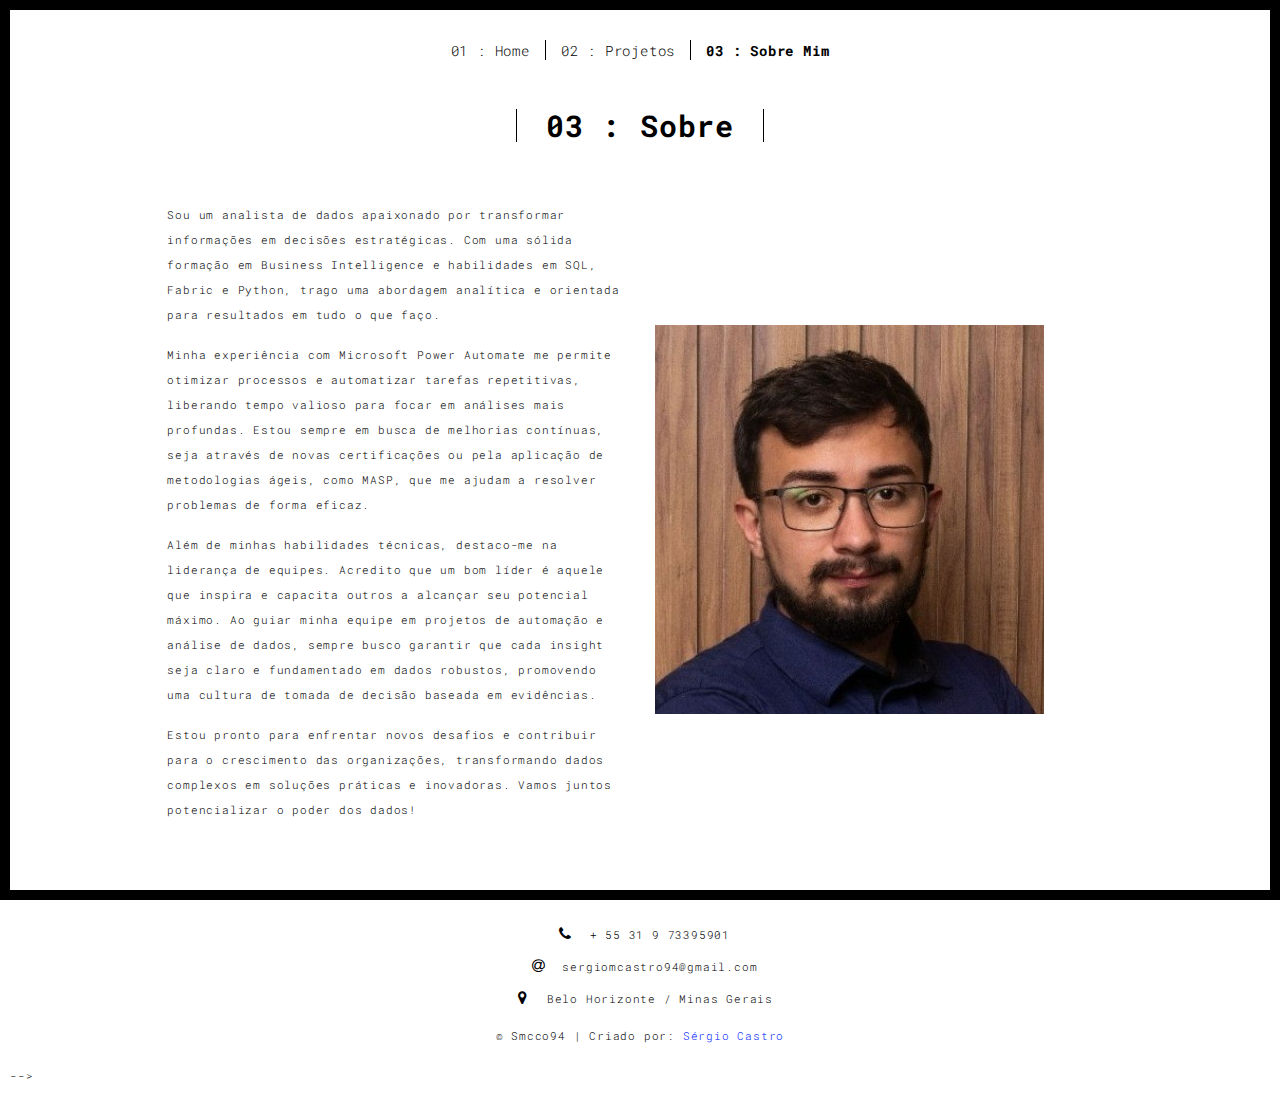
<file: about.html>
<!DOCTYPE html>
<html lang="en">

<head>
  <meta charset="UTF-8">
  <meta content="IE=edge" http-equiv="X-UA-Compatible">
  <meta content="width=device-width,initial-scale=1" name="viewport">
  <meta content="description" name="description">
  <meta name="google" content="notranslate" />
  <meta content="Mashup templates have been developped by Orson.io team" name="author">

  <!-- Disable tap highlight on IE -->
  <meta name="msapplication-tap-highlight" content="no">
  
  <link rel="apple-touch-icon" sizes="180x180" href="./assets/apple-icon-180x180.png">
  <link href="./assets/favicon.ico" rel="icon">

  <title>Smcco94 - Sobre Mim</title>  

<link href="./main.3f6952e4.css" rel="stylesheet"></head>

<body class="">
<div id="site-border-left"></div>
<div id="site-border-right"></div>
<div id="site-border-top"></div>
<div id="site-border-bottom"></div>
 <!-- Add your content of header -->
<header>
  <nav class="navbar  navbar-fixed-top navbar-default">
    <div class="container">
        <button type="button" class="navbar-toggle collapsed" data-toggle="collapse" data-target="#navbar-collapse" aria-expanded="false">
          <span class="sr-only">Toggle navigation</span>
          <span class="icon-bar"></span>
          <span class="icon-bar"></span>
          <span class="icon-bar"></span>
        </button>

      <div class="collapse navbar-collapse" id="navbar-collapse">
        <ul class="nav navbar-nav ">
          <li><a href="./index.html" title="">01 : Home</a></li>
          <li><a href="./works.html" title="">02 : Projetos</a></li>
          <li><a href="./about.html" title="">03 : Sobre Mim</a></li>
        </ul>


      </div> 
    </div>
  </nav>
</header>

<div class="section-container">
    <div class="container">
      <div class="row">
        <div class="col-xs-12">
          <div class="section-container-spacer text-center">
            <h1 class="h2">03 : Sobre</h1>
          </div>
          
          <div class="row">
            <div class="col-md-10 col-md-offset-1">
              <div class="row align-items-center">
                <div class="col-xs-12 col-md-6">
                  <p>Sou um analista de dados apaixonado por transformar informações em decisões estratégicas. Com uma sólida formação em Business Intelligence e habilidades em SQL, Fabric e Python, trago uma abordagem analítica e orientada para resultados em tudo o que faço.

                  <p>Minha experiência com Microsoft Power Automate me permite otimizar processos e automatizar tarefas repetitivas, liberando tempo valioso para focar em análises mais profundas. Estou sempre em busca de melhorias contínuas, seja através de novas certificações ou pela aplicação de metodologias ágeis, como MASP, que me ajudam a resolver problemas de forma eficaz.</p>
                    
                  <p>Além de minhas habilidades técnicas, destaco-me na liderança de equipes. Acredito que um bom líder é aquele que inspira e capacita outros a alcançar seu potencial máximo. Ao guiar minha equipe em projetos de automação e análise de dados, sempre busco garantir que cada insight seja claro e fundamentado em dados robustos, promovendo uma cultura de tomada de decisão baseada em evidências.</p>
                    
                  <p>Estou pronto para enfrentar novos desafios e contribuir para o crescimento das organizações, transformando dados complexos em soluções práticas e inovadoras. Vamos juntos potencializar o poder dos dados!</p>
                </div>
                <div class="col-xs-12 col-md-6">
                  <img src="./assets/images/profil.jpeg" class="img-responsive" alt="">
                </div>
              </div>
            </div>
          </div>
          
          
       </div>
      </div>
    </div>
  </div>


<footer class="footer-container text-center">
  <div class="container">
    <div class="row">
      <div class="row">
        <div class="col-md-10 col-md-offset-1">
          <div class="col-md-5 address-container">
            <ul class="list-unstyled">
              <li>
                <span class="fa-icon">
                  <i class="fa fa-phone" aria-hidden="true"></i>
                </span>
                + 55 31 9 73395901
              </li>
              <li>
                <span class="fa-icon">
                  <i class="fa fa-at" aria-hidden="true"></i>
                </span>
                sergiomcastro94@gmail.com
              </li>
              <li>
                <span class="fa-icon">
                  <i class="fa fa fa-map-marker" aria-hidden="true"></i>
                </span>
                Belo Horizonte / Minas Gerais
              </li>
            </ul>
          </div>
        </div>
      </div>
      <div class="col-xs-12">
        <p>© Smcco94 | Criado por: <a href="https://www.linkedin.com/in/sergiomcastro/" target="_blank">Sérgio Castro</a>
      </div>
    </div>
  </div>
</footer>

<script>
  document.addEventListener("DOMContentLoaded", function (event) {
     navActivePage();
  });
</script>

--> <script type="text/javascript" src="./main.70a66962.js"></script></body>

</html>
</file>
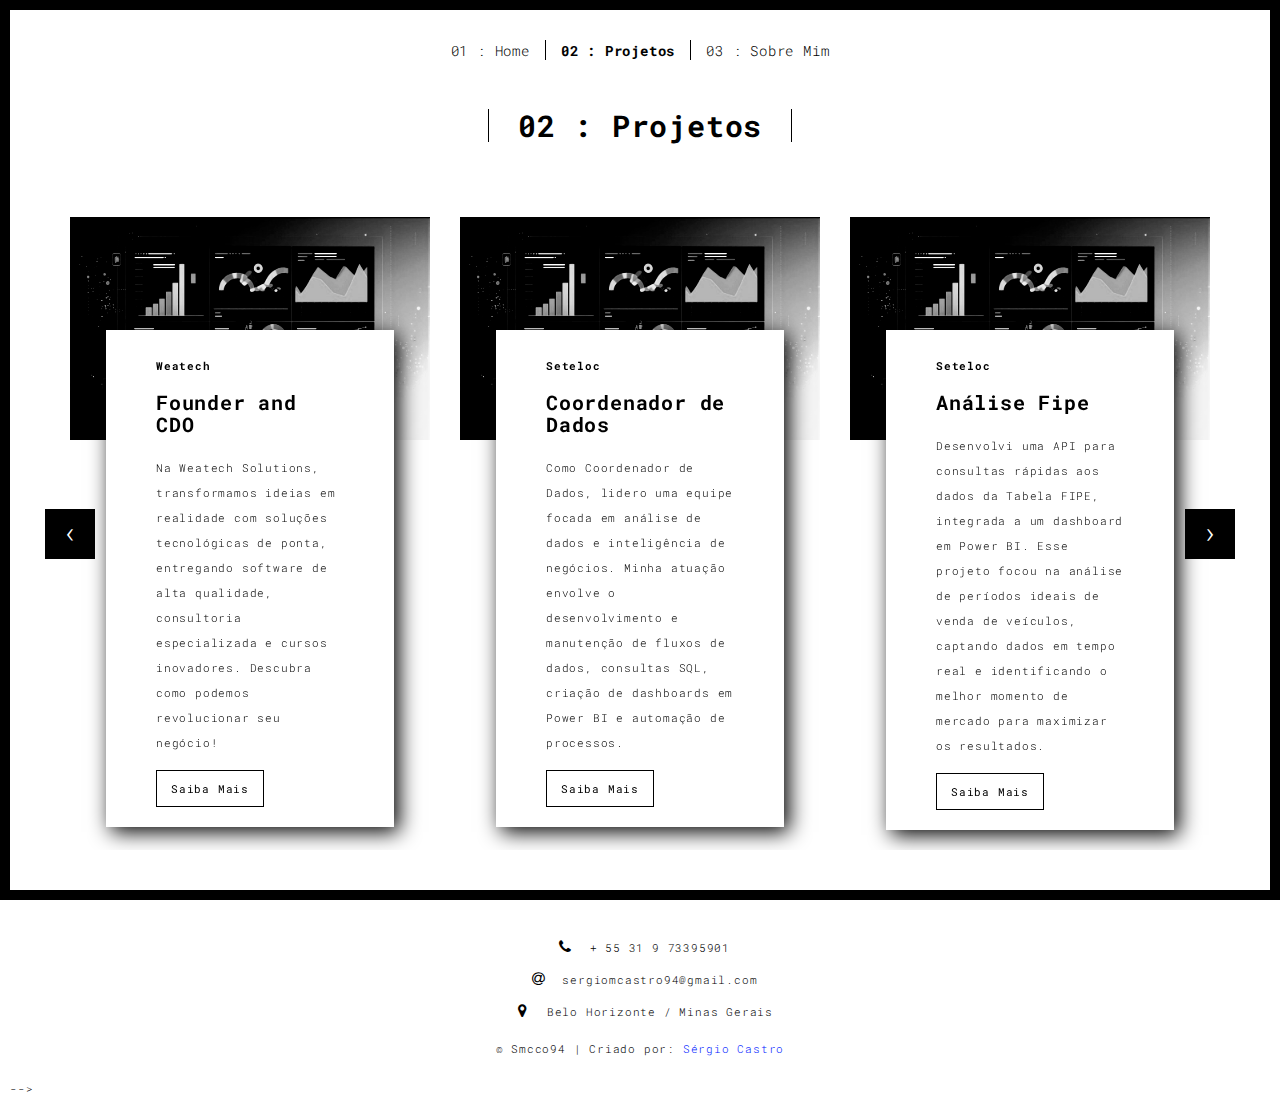
<file: works.html>
<!DOCTYPE html>
<html lang="en">

<head>
  <meta charset="UTF-8">
  <meta content="IE=edge" http-equiv="X-UA-Compatible">
  <meta content="width=device-width,initial-scale=1" name="viewport">
  <meta content="description" name="description">
  <meta name="google" content="notranslate" />
  <meta content="Mashup templates have been developped by Orson.io team" name="author">

  <!-- Disable tap highlight on IE -->
  <meta name="msapplication-tap-highlight" content="no">
  
  <link rel="apple-touch-icon" sizes="180x180" href="./assets/apple-icon-180x180.png">
  <link href="./assets/favicon.ico" rel="icon">

  <title>Smcco94 - Projetos</title>  

<link href="./main.3f6952e4.css" rel="stylesheet"></head>

<body class="">
<div id="site-border-left"></div>
<div id="site-border-right"></div>
<div id="site-border-top"></div>
<div id="site-border-bottom"></div>
 <!-- Add your content of header -->
<header>
  <nav class="navbar  navbar-fixed-top navbar-default">
    <div class="container">
        <button type="button" class="navbar-toggle collapsed" data-toggle="collapse" data-target="#navbar-collapse" aria-expanded="false">
          <span class="sr-only">Toggle navigation</span>
          <span class="icon-bar"></span>
          <span class="icon-bar"></span>
          <span class="icon-bar"></span>
        </button>

      <div class="collapse navbar-collapse" id="navbar-collapse">
        <ul class="nav navbar-nav ">
          <li><a href="./index.html" title="">01 : Home</a></li>
          <li><a href="./works.html" title="">02 : Projetos</a></li>
          <li><a href="./about.html" title="">03 : Sobre Mim</a></li>
        </ul>


      </div> 
    </div>
  </nav>
</header>

<div class="section-container">
  <div class="container">
    <div class="row">
      
      <div class="col-sm-8 col-sm-offset-2 section-container-spacer">
        <div class="text-center">
          <h1 class="h2">02 : Projetos</h1>
          <p></p>
        </div>
      </div>

      <div class="col-md-12">
     
      <div id="myCarousel" class="carousel slide projects-carousel">
        <!-- Carousel items -->
        <div class="carousel-inner">
            <div class="item active">
                <div class="row">
                    <div class="col-sm-4">

                      <a href="#" title="" class="black-image-project-hover">
                        <img src="./assets/images/work01-hover.jpg" alt="" class="img-responsive">
                      </a>
                      <div class="card-container card-container-lg">
                        <h4>Weatech</h4>
                        <h3>Founder and CDO</h3>
                        <p>Na Weatech Solutions, transformamos ideias em realidade com soluções tecnológicas de ponta, entregando software de alta qualidade, consultoria especializada e cursos inovadores. Descubra como podemos revolucionar seu negócio!</p>
                        <a href="https://weatech.com.br/" target="_blank" class="btn btn-default">Saiba Mais</a>
                      </div>
                    </div>
                    <div class="col-sm-4">
                      <a href="#" title="" class="black-image-project-hover">
                        <img src="./assets/images/work02-hover.jpg" alt="" class="img-responsive">
                      </a>
                      <div class="card-container card-container-lg">
                        <h4>Seteloc</h4>
                        <h3>Coordenador de Dados</h3>
                        <p>Como Coordenador de Dados, lidero uma equipe focada em análise de dados e inteligência de negócios. Minha atuação envolve o desenvolvimento e manutenção de fluxos de dados, consultas SQL, criação de dashboards em Power BI e automação de processos.</p>
                        <a href="#" title="" class="btn btn-default">Saiba Mais</a>
                      </div>
                    </div>
                    <div class="col-sm-4">
                      <a href="#" title="" class="black-image-project-hover">
                        <img src="./assets/images/work03-hover.jpg" alt="" class="img-responsive">
                      </a>
                      <div class="card-container card-container-lg">
                        <h4>Seteloc</h4>
                        <h3>Análise Fipe</h3>
                        <p>Desenvolvi uma API para consultas rápidas aos dados da Tabela FIPE, integrada a um dashboard em Power BI. Esse projeto focou na análise de períodos ideais de venda de veículos, captando dados em tempo real e identificando o melhor momento de mercado para maximizar os resultados.</p>
                        <a href="#" title="" class="btn btn-default">Saiba Mais</a>
                      </div>
                    </div>
                    
                </div>
                <!--/row-->
            </div>
            <!--/item-->
            <div class="item">
                <div class="row">
                  <div class="col-sm-4">
                    <a href="#" class="black-image-project-hover">
                      <img src="./assets/images/work02-hover.jpg" alt="Image" class="img-responsive">
                    </a>
                    <div class="card-container">
                      <h4>004/006</h4>
                      <h3>Em Breve</h3>
                      <p>...</p>
                      <a href="#" class="btn btn-default">Saiba Mais</a>
                    </div>
                  </div>
                   <div class="col-sm-4">
                      <a href="#" class="black-image-project-hover">
                        <img src="./assets/images/work01-hover.jpg" alt="Image" class="img-responsive">
                      </a>
                      <div class="card-container">
                        <h4>005/006</h4>
                        <h3>Em Breve</h3>
                        <p>...</p>
                        <a href="#" class="btn btn-default">Saiba Mais</a>
                      </div>
                    </div>
                    
                    <div class="col-sm-4">
                      <a href="#" class="black-image-project-hover">
                        <img src="./assets/images/work03-hover.jpg" alt="Image" class="img-responsive">
                      </a>
                      <div class="card-container">
                        <h4>006/006</h4>
                        <h3>Em Breve</h3>
                        <p>...</p>
                        <a href="#" class="btn btn-default">Saiba Mais</a>
                      </div>
                    </div>
                    
                </div>
                <!--/row-->
            </div>
            
            <!--/item-->
        </div>
        <!--/carousel-inner--> 
        <a class="left carousel-control" href="#myCarousel" data-slide="prev">‹</a>

        <a class="right carousel-control" href="#myCarousel" data-slide="next">›</a>
     </div>



    <!--/myCarousel-->
    </div>



    </div>
  </div>
</div>


<footer class="footer-container text-center">
  <div class="container">
    <div class="row">
      <div class="row">
        <div class="col-md-10 col-md-offset-1">
          <div class="col-md-5 address-container">
            <ul class="list-unstyled">
              <li>
                <span class="fa-icon">
                  <i class="fa fa-phone" aria-hidden="true"></i>
                </span>
                + 55 31 9 73395901
              </li>
              <li>
                <span class="fa-icon">
                  <i class="fa fa-at" aria-hidden="true"></i>
                </span>
                sergiomcastro94@gmail.com
              </li>
              <li>
                <span class="fa-icon">
                  <i class="fa fa fa-map-marker" aria-hidden="true"></i>
                </span>
                Belo Horizonte / Minas Gerais
              </li>
            </ul>
          </div>
        </div>
      </div>
      <div class="col-xs-12">
        <p>© Smcco94 | Criado por: <a href="https://www.linkedin.com/in/sergiomcastro/" target="_blank">Sérgio Castro</a>
      </div>
    </div>
  </div>
</footer>

<script>
  document.addEventListener("DOMContentLoaded", function (event) {
     navActivePage();
  });
</script>

--> <script type="text/javascript" src="./main.70a66962.js"></script></body>

</html>
</file>
<file: main.3f6952e4.css>
@import url(https://fonts.googleapis.com/css?family=Roboto:900|Roboto+Mono:300,400,700);@import url(https://maxcdn.bootstrapcdn.com/font-awesome/4.7.0/css/font-awesome.min.css);/*!
 * Bootstrap v3.3.7 (http://getbootstrap.com)
 * Copyright 2011-2016 Twitter, Inc.
 * Licensed under MIT (https://github.com/twbs/bootstrap/blob/master/LICENSE)
 */
/*! normalize.css v3.0.3 | MIT License | github.com/necolas/normalize.css */html{font-family:sans-serif;-ms-text-size-adjust:100%;-webkit-text-size-adjust:100%}body{margin:0}article,aside,details,figcaption,figure,footer,header,hgroup,main,menu,nav,section,summary{display:block}audio,canvas,progress,video{display:inline-block;vertical-align:baseline}audio:not([controls]){display:none;height:0}[hidden],template{display:none}a{background-color:transparent}a:active,a:hover{outline:0}abbr[title]{border-bottom:1px dotted}b,strong{font-weight:700}dfn{font-style:italic}h1{font-size:2em;margin:.67em 0}mark{background:#ff0;color:#000}small{font-size:80%}sub,sup{font-size:75%;line-height:0;position:relative;vertical-align:baseline}sup{top:-.5em}sub{bottom:-.25em}img{border:0}svg:not(:root){overflow:hidden}figure{margin:1em 40px}hr{box-sizing:content-box;height:0}pre{overflow:auto}code,kbd,pre,samp{font-family:monospace,monospace;font-size:1em}button,input,optgroup,select,textarea{color:inherit;font:inherit;margin:0}button{overflow:visible}button,select{text-transform:none}button,html input[type=button],input[type=reset],input[type=submit]{-webkit-appearance:button;cursor:pointer}button[disabled],html input[disabled]{cursor:default}button::-moz-focus-inner,input::-moz-focus-inner{border:0;padding:0}input{line-height:normal}input[type=checkbox],input[type=radio]{box-sizing:border-box;padding:0}input[type=number]::-webkit-inner-spin-button,input[type=number]::-webkit-outer-spin-button{height:auto}input[type=search]{-webkit-appearance:textfield;box-sizing:content-box}input[type=search]::-webkit-search-cancel-button,input[type=search]::-webkit-search-decoration{-webkit-appearance:none}fieldset{border:1px solid silver;margin:0 2px;padding:.35em .625em .75em}textarea{overflow:auto}optgroup{font-weight:700}table{border-collapse:collapse;border-spacing:0}td,th{padding:0}

/*! Source: https://github.com/h5bp/html5-boilerplate/blob/master/src/css/main.css */@media print{*,:after,:before{background:transparent!important;color:#000!important;box-shadow:none!important;text-shadow:none!important}a,a:visited{text-decoration:underline}a[href]:after{content:" (" attr(href) ")"}abbr[title]:after{content:" (" attr(title) ")"}a[href^="#"]:after,a[href^="javascript:"]:after{content:""}blockquote,pre{border:1px solid #999;page-break-inside:avoid}thead{display:table-header-group}img,tr{page-break-inside:avoid}img{max-width:100%!important}h2,h3,p{orphans:3;widows:3}h2,h3{page-break-after:avoid}.navbar{display:none}.btn>.caret,.dropup>.btn>.caret{border-top-color:#000!important}.label{border:1px solid #000}.table{border-collapse:collapse!important}.table td,.table th{background-color:#fff!important}.table-bordered td,.table-bordered th{border:1px solid #ddd!important}}*,:after,:before{-webkit-box-sizing:border-box;-moz-box-sizing:border-box;box-sizing:border-box}html{font-size:10px;-webkit-tap-highlight-color:transparent}body{font-family:Roboto Mono,Helvetica,Arial,sans-serif;font-size:11px;line-height:1.78;color:#000;background-color:#fff}button,input,select,textarea{font-family:inherit;font-size:inherit;line-height:inherit}a{color:#001aff;text-decoration:none}a:focus,a:hover{color:#0012b3;text-decoration:underline}a:focus{outline:5px auto -webkit-focus-ring-color;outline-offset:-2px}figure{margin:0}img{vertical-align:middle}.img-responsive{display:block;max-width:100%;height:auto}.img-rounded{border-radius:0}.img-thumbnail{padding:4px;line-height:1.78;background-color:#fff;border:1px solid #ddd;border-radius:0;-webkit-transition:all .2s ease-in-out;-o-transition:all .2s ease-in-out;transition:all .2s ease-in-out;display:inline-block;max-width:100%;height:auto}.img-circle{border-radius:50%}hr{margin-top:19px;margin-bottom:19px;border:0;border-top:1px solid #eee}.align-items-center {
    display: flex;
    align-items: center; /* Centraliza verticalmente */
    justify-content: center !important; /* Centraliza horizontalmente */
    height: 100%; /* Usa a altura disponível do pai */
}.sr-only{position:absolute;width:1px;height:1px;margin:-1px;padding:0;overflow:hidden;clip:rect(0,0,0,0);border:0}.sr-only-focusable:active,.sr-only-focusable:focus{position:static;width:auto;height:auto;margin:0;overflow:visible;clip:auto}[role=button]{cursor:pointer}.h1,.h2,.h3,.h4,.h5,.h6,h1,h2,h3,h4,h5,h6{font-family:Roboto Mono,Helvetica,Arial,sans-serif;font-weight:700;line-height:1.1;color:#000}.h1 .small,.h1 small,.h2 .small,.h2 small,.h3 .small,.h3 small,.h4 .small,.h4 small,.h5 .small,.h5 small,.h6 .small,.h6 small,h1 .small,h1 small,h2 .small,h2 small,h3 .small,h3 small,h4 .small,h4 small,h5 .small,h5 small,h6 .small,h6 small{font-weight:400;line-height:1;color:#777}.h1,.h2,.h3,h1,h2,h3{margin-top:19px;margin-bottom:9.5px}.h1 .small,.h1 small,.h2 .small,.h2 small,.h3 .small,.h3 small,h1 .small,h1 small,h2 .small,h2 small,h3 .small,h3 small{font-size:65%}.h4,.h5,.h6,h4,h5,h6{margin-top:9.5px;margin-bottom:9.5px}.h4 .small,.h4 small,.h5 .small,.h5 small,.h6 .small,.h6 small,h4 .small,h4 small,h5 .small,h5 small,h6 .small,h6 small{font-size:75%}.h1,h1{font-size:70px}.h2,h2{font-size:30px}.h3,h3{font-size:20px}.h4,.h5,h4,h5{font-size:11px}.h6,h6{font-size:10px}p{margin:0 0 9.5px}.lead{margin-bottom:19px;font-size:12px;font-weight:300;line-height:1.4}@media (min-width:768px){.lead{font-size:16.5px}}.small,small{font-size:90%}.mark,mark{background-color:#fcf8e3;padding:.2em}.text-left{text-align:left}.text-right{text-align:right}.text-center{text-align:center}.text-justify{text-align:justify}.text-nowrap{white-space:nowrap}.text-lowercase{text-transform:lowercase}.initialism,.text-uppercase{text-transform:uppercase}.text-capitalize{text-transform:capitalize}.text-muted{color:#777}.text-primary{color:#001aff}a.text-primary:focus,a.text-primary:hover{color:#0015cc}.text-success{color:#fff}a.text-success:focus,a.text-success:hover{color:#e6e6e6}.text-info{color:#31708f}a.text-info:focus,a.text-info:hover{color:#245269}.text-warning{color:#8a6d3b}a.text-warning:focus,a.text-warning:hover{color:#66512c}.text-danger{color:#fff}a.text-danger:focus,a.text-danger:hover{color:#e6e6e6}.bg-primary{color:#fff;background-color:#001aff}a.bg-primary:focus,a.bg-primary:hover{background-color:#0015cc}.bg-success,a.bg-success:focus,a.bg-success:hover{background-color:#000}.bg-info{background-color:#d9edf7}a.bg-info:focus,a.bg-info:hover{background-color:#afd9ee}.bg-warning{background-color:#fcf8e3}a.bg-warning:focus,a.bg-warning:hover{background-color:#f7ecb5}.bg-danger{background-color:red}a.bg-danger:focus,a.bg-danger:hover{background-color:#c00}.page-header{padding-bottom:8.5px;margin:38px 0 19px;border-bottom:1px solid #eee}ol,ul{margin-top:0;margin-bottom:9.5px}ol ol,ol ul,ul ol,ul ul{margin-bottom:0}.list-inline,.list-unstyled{padding-left:0;list-style:none}.list-inline{margin-left:-5px}.list-inline>li{display:inline-block;padding-left:5px;padding-right:5px}dl{margin-top:0;margin-bottom:19px}dd,dt{line-height:1.78}dt{font-weight:700}dd{margin-left:0}.dl-horizontal dd:after,.dl-horizontal dd:before{content:" ";display:table}.dl-horizontal dd:after{clear:both}@media (min-width:768px){.dl-horizontal dt{float:left;width:160px;clear:left;text-align:right;overflow:hidden;text-overflow:ellipsis;white-space:nowrap}.dl-horizontal dd{margin-left:180px}}abbr[data-original-title],abbr[title]{cursor:help;border-bottom:1px dotted #777}.initialism{font-size:90%}blockquote{padding:9.5px 19px;margin:0 0 19px;font-size:13.75px;border-left:5px solid #eee}blockquote ol:last-child,blockquote p:last-child,blockquote ul:last-child{margin-bottom:0}blockquote .small,blockquote footer,blockquote small{display:block;font-size:80%;line-height:1.78;color:#777}blockquote .small:before,blockquote footer:before,blockquote small:before{content:"\2014   \A0"}.blockquote-reverse,blockquote.pull-right{padding-right:15px;padding-left:0;border-right:5px solid #eee;border-left:0;text-align:right}.blockquote-reverse .small:before,.blockquote-reverse footer:before,.blockquote-reverse small:before,blockquote.pull-right .small:before,blockquote.pull-right footer:before,blockquote.pull-right small:before{content:""}.blockquote-reverse .small:after,.blockquote-reverse footer:after,.blockquote-reverse small:after,blockquote.pull-right .small:after,blockquote.pull-right footer:after,blockquote.pull-right small:after{content:"\A0   \2014"}address{margin-bottom:19px;font-style:normal;line-height:1.78}code,kbd,pre,samp{font-family:Menlo,Monaco,Consolas,Courier New,monospace}code{color:#c7254e;background-color:#f9f2f4}code,kbd{padding:2px 4px;font-size:90%;border-radius:0}kbd{color:#fff;background-color:#333;box-shadow:inset 0 -1px 0 rgba(0,0,0,.25)}kbd kbd{padding:0;font-size:100%;font-weight:700;box-shadow:none}pre{display:block;padding:9px;margin:0 0 9.5px;font-size:10px;line-height:1.78;word-break:break-all;word-wrap:break-word;color:#333;background-color:#f5f5f5;border:1px solid #ccc;border-radius:0}pre code{padding:0;font-size:inherit;color:inherit;white-space:pre-wrap;background-color:transparent;border-radius:0}.pre-scrollable{max-height:340px;overflow-y:scroll}.container{margin-right:auto;margin-left:auto;padding-left:15px;padding-right:15px}.container:after,.container:before{content:" ";display:table}.container:after{clear:both}@media (min-width:768px){.container{width:750px}}@media (min-width:992px){.container{width:970px}}@media (min-width:1200px){.container{width:1170px}}.container-fluid{margin-right:auto;margin-left:auto;padding-left:15px;padding-right:15px}.container-fluid:after,.container-fluid:before{content:" ";display:table}.container-fluid:after{clear:both}.row{margin-left:-15px;margin-right:-15px}.row:after,.row:before{content:" ";display:table}.row:after{clear:both}.col-lg-1,.col-lg-2,.col-lg-3,.col-lg-4,.col-lg-5,.col-lg-6,.col-lg-7,.col-lg-8,.col-lg-9,.col-lg-10,.col-lg-11,.col-lg-12,.col-md-1,.col-md-2,.col-md-3,.col-md-4,.col-md-5,.col-md-6,.col-md-7,.col-md-8,.col-md-9,.col-md-10,.col-md-11,.col-md-12,.col-sm-1,.col-sm-2,.col-sm-3,.col-sm-4,.col-sm-5,.col-sm-6,.col-sm-7,.col-sm-8,.col-sm-9,.col-sm-10,.col-sm-11,.col-sm-12,.col-xs-1,.col-xs-2,.col-xs-3,.col-xs-4,.col-xs-5,.col-xs-6,.col-xs-7,.col-xs-8,.col-xs-9,.col-xs-10,.col-xs-11,.col-xs-12{position:relative;min-height:1px;padding-left:15px;padding-right:15px}.col-xs-1,.col-xs-2,.col-xs-3,.col-xs-4,.col-xs-5,.col-xs-6,.col-xs-7,.col-xs-8,.col-xs-9,.col-xs-10,.col-xs-11,.col-xs-12{float:left}.col-xs-1{width:8.33333%}.col-xs-2{width:16.66667%}.col-xs-3{width:25%}.col-xs-4{width:33.33333%}.col-xs-5{width:41.66667%}.col-xs-6{width:50%}.col-xs-7{width:58.33333%}.col-xs-8{width:66.66667%}.col-xs-9{width:75%}.col-xs-10{width:83.33333%}.col-xs-11{width:91.66667%}.col-xs-12{width:100%}.col-xs-pull-0{right:auto}.col-xs-pull-1{right:8.33333%}.col-xs-pull-2{right:16.66667%}.col-xs-pull-3{right:25%}.col-xs-pull-4{right:33.33333%}.col-xs-pull-5{right:41.66667%}.col-xs-pull-6{right:50%}.col-xs-pull-7{right:58.33333%}.col-xs-pull-8{right:66.66667%}.col-xs-pull-9{right:75%}.col-xs-pull-10{right:83.33333%}.col-xs-pull-11{right:91.66667%}.col-xs-pull-12{right:100%}.col-xs-push-0{left:auto}.col-xs-push-1{left:8.33333%}.col-xs-push-2{left:16.66667%}.col-xs-push-3{left:25%}.col-xs-push-4{left:33.33333%}.col-xs-push-5{left:41.66667%}.col-xs-push-6{left:50%}.col-xs-push-7{left:58.33333%}.col-xs-push-8{left:66.66667%}.col-xs-push-9{left:75%}.col-xs-push-10{left:83.33333%}.col-xs-push-11{left:91.66667%}.col-xs-push-12{left:100%}.col-xs-offset-0{margin-left:0}.col-xs-offset-1{margin-left:8.33333%}.col-xs-offset-2{margin-left:16.66667%}.col-xs-offset-3{margin-left:25%}.col-xs-offset-4{margin-left:33.33333%}.col-xs-offset-5{margin-left:41.66667%}.col-xs-offset-6{margin-left:50%}.col-xs-offset-7{margin-left:58.33333%}.col-xs-offset-8{margin-left:66.66667%}.col-xs-offset-9{margin-left:75%}.col-xs-offset-10{margin-left:83.33333%}.col-xs-offset-11{margin-left:91.66667%}.col-xs-offset-12{margin-left:100%}@media (min-width:768px){.col-sm-1,.col-sm-2,.col-sm-3,.col-sm-4,.col-sm-5,.col-sm-6,.col-sm-7,.col-sm-8,.col-sm-9,.col-sm-10,.col-sm-11,.col-sm-12{float:left}.col-sm-1{width:8.33333%}.col-sm-2{width:16.66667%}.col-sm-3{width:25%}.col-sm-4{width:33.33333%}.col-sm-5{width:41.66667%}.col-sm-6{width:50%}.col-sm-7{width:58.33333%}.col-sm-8{width:66.66667%}.col-sm-9{width:75%}.col-sm-10{width:83.33333%}.col-sm-11{width:91.66667%}.col-sm-12{width:100%}.col-sm-pull-0{right:auto}.col-sm-pull-1{right:8.33333%}.col-sm-pull-2{right:16.66667%}.col-sm-pull-3{right:25%}.col-sm-pull-4{right:33.33333%}.col-sm-pull-5{right:41.66667%}.col-sm-pull-6{right:50%}.col-sm-pull-7{right:58.33333%}.col-sm-pull-8{right:66.66667%}.col-sm-pull-9{right:75%}.col-sm-pull-10{right:83.33333%}.col-sm-pull-11{right:91.66667%}.col-sm-pull-12{right:100%}.col-sm-push-0{left:auto}.col-sm-push-1{left:8.33333%}.col-sm-push-2{left:16.66667%}.col-sm-push-3{left:25%}.col-sm-push-4{left:33.33333%}.col-sm-push-5{left:41.66667%}.col-sm-push-6{left:50%}.col-sm-push-7{left:58.33333%}.col-sm-push-8{left:66.66667%}.col-sm-push-9{left:75%}.col-sm-push-10{left:83.33333%}.col-sm-push-11{left:91.66667%}.col-sm-push-12{left:100%}.col-sm-offset-0{margin-left:0}.col-sm-offset-1{margin-left:8.33333%}.col-sm-offset-2{margin-left:16.66667%}.col-sm-offset-3{margin-left:25%}.col-sm-offset-4{margin-left:33.33333%}.col-sm-offset-5{margin-left:41.66667%}.col-sm-offset-6{margin-left:50%}.col-sm-offset-7{margin-left:58.33333%}.col-sm-offset-8{margin-left:66.66667%}.col-sm-offset-9{margin-left:75%}.col-sm-offset-10{margin-left:83.33333%}.col-sm-offset-11{margin-left:91.66667%}.col-sm-offset-12{margin-left:100%}}@media (min-width:992px){.col-md-1,.col-md-2,.col-md-3,.col-md-4,.col-md-5,.col-md-6,.col-md-7,.col-md-8,.col-md-9,.col-md-10,.col-md-11,.col-md-12{float:left}.col-md-1{width:8.33333%}.col-md-2{width:16.66667%}.col-md-3{width:25%}.col-md-4{width:33.33333%}.col-md-5{width:100%;text-align: center;}.col-md-6{width:50%}.col-md-7{width:58.33333%}.col-md-8{width:66.66667%}.col-md-9{width:75%}.col-md-10{width:83.33333%}.col-md-11{width:91.66667%}.col-md-12{width:100%}.col-md-pull-0{right:auto}.col-md-pull-1{right:8.33333%}.col-md-pull-2{right:16.66667%}.col-md-pull-3{right:25%}.col-md-pull-4{right:33.33333%}.col-md-pull-5{right:41.66667%}.col-md-pull-6{right:50%}.col-md-pull-7{right:58.33333%}.col-md-pull-8{right:66.66667%}.col-md-pull-9{right:75%}.col-md-pull-10{right:83.33333%}.col-md-pull-11{right:91.66667%}.col-md-pull-12{right:100%}.col-md-push-0{left:auto}.col-md-push-1{left:8.33333%}.col-md-push-2{left:16.66667%}.col-md-push-3{left:25%}.col-md-push-4{left:33.33333%}.col-md-push-5{left:41.66667%}.col-md-push-6{left:50%}.col-md-push-7{left:58.33333%}.col-md-push-8{left:66.66667%}.col-md-push-9{left:75%}.col-md-push-10{left:83.33333%}.col-md-push-11{left:91.66667%}.col-md-push-12{left:100%}.col-md-offset-0{margin-left:0}.col-md-offset-1{margin-left:8.33333%}.col-md-offset-2{margin-left:16.66667%}.col-md-offset-3{margin-left:25%}.col-md-offset-4{margin-left:33.33333%}.col-md-offset-5{margin-left:41.66667%}.col-md-offset-6{margin-left:50%}.col-md-offset-7{margin-left:58.33333%}.col-md-offset-8{margin-left:66.66667%}.col-md-offset-9{margin-left:75%}.col-md-offset-10{margin-left:83.33333%}.col-md-offset-11{margin-left:91.66667%}.col-md-offset-12{margin-left:100%}}@media (min-width:1200px){.col-lg-1,.col-lg-2,.col-lg-3,.col-lg-4,.col-lg-5,.col-lg-6,.col-lg-7,.col-lg-8,.col-lg-9,.col-lg-10,.col-lg-11,.col-lg-12{float:left}.col-lg-1{width:8.33333%}.col-lg-2{width:16.66667%}.col-lg-3{width:25%}.col-lg-4{width:33.33333%}.col-lg-5{width:41.66667%}.col-lg-6{width:50%}.col-lg-7{width:58.33333%}.col-lg-8{width:66.66667%}.col-lg-9{width:75%}.col-lg-10{width:83.33333%}.col-lg-11{width:91.66667%}.col-lg-12{width:100%}.col-lg-pull-0{right:auto}.col-lg-pull-1{right:8.33333%}.col-lg-pull-2{right:16.66667%}.col-lg-pull-3{right:25%}.col-lg-pull-4{right:33.33333%}.col-lg-pull-5{right:41.66667%}.col-lg-pull-6{right:50%}.col-lg-pull-7{right:58.33333%}.col-lg-pull-8{right:66.66667%}.col-lg-pull-9{right:75%}.col-lg-pull-10{right:83.33333%}.col-lg-pull-11{right:91.66667%}.col-lg-pull-12{right:100%}.col-lg-push-0{left:auto}.col-lg-push-1{left:8.33333%}.col-lg-push-2{left:16.66667%}.col-lg-push-3{left:25%}.col-lg-push-4{left:33.33333%}.col-lg-push-5{left:41.66667%}.col-lg-push-6{left:50%}.col-lg-push-7{left:58.33333%}.col-lg-push-8{left:66.66667%}.col-lg-push-9{left:75%}.col-lg-push-10{left:83.33333%}.col-lg-push-11{left:91.66667%}.col-lg-push-12{left:100%}.col-lg-offset-0{margin-left:0}.col-lg-offset-1{margin-left:8.33333%}.col-lg-offset-2{margin-left:16.66667%}.col-lg-offset-3{margin-left:25%}.col-lg-offset-4{margin-left:33.33333%}.col-lg-offset-5{margin-left:41.66667%}.col-lg-offset-6{margin-left:50%}.col-lg-offset-7{margin-left:58.33333%}.col-lg-offset-8{margin-left:66.66667%}.col-lg-offset-9{margin-left:75%}.col-lg-offset-10{margin-left:83.33333%}.col-lg-offset-11{margin-left:91.66667%}.col-lg-offset-12{margin-left:100%}}table{background-color:transparent}caption{padding-top:8px;padding-bottom:8px;color:#777}caption,th{text-align:left}.table{width:100%;max-width:100%;margin-bottom:19px}.table>tbody>tr>td,.table>tbody>tr>th,.table>tfoot>tr>td,.table>tfoot>tr>th,.table>thead>tr>td,.table>thead>tr>th{padding:8px;line-height:1.78;vertical-align:top;border-top:1px solid #ddd}.table>thead>tr>th{vertical-align:bottom;border-bottom:2px solid #ddd}.table>caption+thead>tr:first-child>td,.table>caption+thead>tr:first-child>th,.table>colgroup+thead>tr:first-child>td,.table>colgroup+thead>tr:first-child>th,.table>thead:first-child>tr:first-child>td,.table>thead:first-child>tr:first-child>th{border-top:0}.table>tbody+tbody{border-top:2px solid #ddd}.table .table{background-color:#fff}.table-condensed>tbody>tr>td,.table-condensed>tbody>tr>th,.table-condensed>tfoot>tr>td,.table-condensed>tfoot>tr>th,.table-condensed>thead>tr>td,.table-condensed>thead>tr>th{padding:5px}.table-bordered,.table-bordered>tbody>tr>td,.table-bordered>tbody>tr>th,.table-bordered>tfoot>tr>td,.table-bordered>tfoot>tr>th,.table-bordered>thead>tr>td,.table-bordered>thead>tr>th{border:1px solid #ddd}.table-bordered>thead>tr>td,.table-bordered>thead>tr>th{border-bottom-width:2px}.table-striped>tbody>tr:nth-of-type(odd){background-color:#f9f9f9}.table-hover>tbody>tr:hover{background-color:#f5f5f5}table col[class*=col-]{position:static;float:none;display:table-column}table td[class*=col-],table th[class*=col-]{position:static;float:none;display:table-cell}.table>tbody>tr.active>td,.table>tbody>tr.active>th,.table>tbody>tr>td.active,.table>tbody>tr>th.active,.table>tfoot>tr.active>td,.table>tfoot>tr.active>th,.table>tfoot>tr>td.active,.table>tfoot>tr>th.active,.table>thead>tr.active>td,.table>thead>tr.active>th,.table>thead>tr>td.active,.table>thead>tr>th.active{background-color:#f5f5f5}.table-hover>tbody>tr.active:hover>td,.table-hover>tbody>tr.active:hover>th,.table-hover>tbody>tr:hover>.active,.table-hover>tbody>tr>td.active:hover,.table-hover>tbody>tr>th.active:hover{background-color:#e8e8e8}.table-hover>tbody>tr.success:hover>td,.table-hover>tbody>tr.success:hover>th,.table-hover>tbody>tr:hover>.success,.table-hover>tbody>tr>td.success:hover,.table-hover>tbody>tr>th.success:hover,.table>tbody>tr.success>td,.table>tbody>tr.success>th,.table>tbody>tr>td.success,.table>tbody>tr>th.success,.table>tfoot>tr.success>td,.table>tfoot>tr.success>th,.table>tfoot>tr>td.success,.table>tfoot>tr>th.success,.table>thead>tr.success>td,.table>thead>tr.success>th,.table>thead>tr>td.success,.table>thead>tr>th.success{background-color:#000}.table>tbody>tr.info>td,.table>tbody>tr.info>th,.table>tbody>tr>td.info,.table>tbody>tr>th.info,.table>tfoot>tr.info>td,.table>tfoot>tr.info>th,.table>tfoot>tr>td.info,.table>tfoot>tr>th.info,.table>thead>tr.info>td,.table>thead>tr.info>th,.table>thead>tr>td.info,.table>thead>tr>th.info{background-color:#d9edf7}.table-hover>tbody>tr.info:hover>td,.table-hover>tbody>tr.info:hover>th,.table-hover>tbody>tr:hover>.info,.table-hover>tbody>tr>td.info:hover,.table-hover>tbody>tr>th.info:hover{background-color:#c4e3f3}.table>tbody>tr.warning>td,.table>tbody>tr.warning>th,.table>tbody>tr>td.warning,.table>tbody>tr>th.warning,.table>tfoot>tr.warning>td,.table>tfoot>tr.warning>th,.table>tfoot>tr>td.warning,.table>tfoot>tr>th.warning,.table>thead>tr.warning>td,.table>thead>tr.warning>th,.table>thead>tr>td.warning,.table>thead>tr>th.warning{background-color:#fcf8e3}.table-hover>tbody>tr.warning:hover>td,.table-hover>tbody>tr.warning:hover>th,.table-hover>tbody>tr:hover>.warning,.table-hover>tbody>tr>td.warning:hover,.table-hover>tbody>tr>th.warning:hover{background-color:#faf2cc}.table>tbody>tr.danger>td,.table>tbody>tr.danger>th,.table>tbody>tr>td.danger,.table>tbody>tr>th.danger,.table>tfoot>tr.danger>td,.table>tfoot>tr.danger>th,.table>tfoot>tr>td.danger,.table>tfoot>tr>th.danger,.table>thead>tr.danger>td,.table>thead>tr.danger>th,.table>thead>tr>td.danger,.table>thead>tr>th.danger{background-color:red}.table-hover>tbody>tr.danger:hover>td,.table-hover>tbody>tr.danger:hover>th,.table-hover>tbody>tr:hover>.danger,.table-hover>tbody>tr>td.danger:hover,.table-hover>tbody>tr>th.danger:hover{background-color:#e60000}.table-responsive{overflow-x:auto;min-height:.01%}@media screen and (max-width:767px){.table-responsive{width:100%;margin-bottom:14.25px;overflow-y:hidden;-ms-overflow-style:-ms-autohiding-scrollbar;border:1px solid #ddd}.table-responsive>.table{margin-bottom:0}.table-responsive>.table>tbody>tr>td,.table-responsive>.table>tbody>tr>th,.table-responsive>.table>tfoot>tr>td,.table-responsive>.table>tfoot>tr>th,.table-responsive>.table>thead>tr>td,.table-responsive>.table>thead>tr>th{white-space:nowrap}.table-responsive>.table-bordered{border:0}.table-responsive>.table-bordered>tbody>tr>td:first-child,.table-responsive>.table-bordered>tbody>tr>th:first-child,.table-responsive>.table-bordered>tfoot>tr>td:first-child,.table-responsive>.table-bordered>tfoot>tr>th:first-child,.table-responsive>.table-bordered>thead>tr>td:first-child,.table-responsive>.table-bordered>thead>tr>th:first-child{border-left:0}.table-responsive>.table-bordered>tbody>tr>td:last-child,.table-responsive>.table-bordered>tbody>tr>th:last-child,.table-responsive>.table-bordered>tfoot>tr>td:last-child,.table-responsive>.table-bordered>tfoot>tr>th:last-child,.table-responsive>.table-bordered>thead>tr>td:last-child,.table-responsive>.table-bordered>thead>tr>th:last-child{border-right:0}.table-responsive>.table-bordered>tbody>tr:last-child>td,.table-responsive>.table-bordered>tbody>tr:last-child>th,.table-responsive>.table-bordered>tfoot>tr:last-child>td,.table-responsive>.table-bordered>tfoot>tr:last-child>th{border-bottom:0}}fieldset{margin:0;min-width:0}fieldset,legend{padding:0;border:0}legend{display:block;width:100%;margin-bottom:19px;font-size:16.5px;line-height:inherit;color:#333;border-bottom:1px solid #e5e5e5}label{display:inline-block;max-width:100%;margin-bottom:5px;font-weight:700}input[type=search]{-webkit-box-sizing:border-box;-moz-box-sizing:border-box;box-sizing:border-box}input[type=checkbox],input[type=radio]{margin:4px 0 0;margin-top:1px\9;line-height:normal}input[type=file]{display:block}input[type=range]{display:block;width:100%}select[multiple],select[size]{height:auto}input[type=checkbox]:focus,input[type=file]:focus,input[type=radio]:focus{outline:5px auto -webkit-focus-ring-color;outline-offset:-2px}output{padding-top:9px}.form-control,output{display:block;font-size:11px;line-height:1.78;color:#555}.form-control{width:100%;height:40px;padding:8px 14px;background-color:#fff;background-image:none;border:1px solid #000;border-radius:0;-webkit-box-shadow:inset 0 1px 1px rgba(0,0,0,.075);box-shadow:inset 0 1px 1px rgba(0,0,0,.075);-webkit-transition:border-color .15s ease-in-out,box-shadow .15s ease-in-out;-o-transition:border-color ease-in-out .15s,box-shadow ease-in-out .15s;transition:border-color .15s ease-in-out,box-shadow .15s ease-in-out}.form-control:focus{border-color:#66afe9;-webkit-box-shadow:inset 0 1px 1px rgba(0,0,0,.075),0 0 8px rgba(102,175,233,.6);box-shadow:inset 0 1px 1px rgba(0,0,0,.075),0 0 8px rgba(102,175,233,.6)}.form-control::-moz-placeholder{color:#999;opacity:1}.form-control:-ms-input-placeholder{color:#999}.form-control::-webkit-input-placeholder{color:#999}.form-control::-ms-expand{border:0;background-color:transparent}.form-control[disabled],.form-control[readonly],fieldset[disabled] .form-control{background-color:#eee;opacity:1}.form-control[disabled],fieldset[disabled] .form-control{cursor:not-allowed}textarea.form-control{height:auto}input[type=search]{-webkit-appearance:none}@media screen and (-webkit-min-device-pixel-ratio:0){input[type=date].form-control,input[type=datetime-local].form-control,input[type=month].form-control,input[type=time].form-control{line-height:40px}.input-group-sm>.input-group-btn>input[type=date].btn,.input-group-sm>.input-group-btn>input[type=datetime-local].btn,.input-group-sm>.input-group-btn>input[type=month].btn,.input-group-sm>.input-group-btn>input[type=time].btn,.input-group-sm>input[type=date].form-control,.input-group-sm>input[type=date].input-group-addon,.input-group-sm>input[type=datetime-local].form-control,.input-group-sm>input[type=datetime-local].input-group-addon,.input-group-sm>input[type=month].form-control,.input-group-sm>input[type=month].input-group-addon,.input-group-sm>input[type=time].form-control,.input-group-sm>input[type=time].input-group-addon,.input-group-sm input[type=date],.input-group-sm input[type=datetime-local],.input-group-sm input[type=month],.input-group-sm input[type=time],input[type=date].input-sm,input[type=datetime-local].input-sm,input[type=month].input-sm,input[type=time].input-sm{line-height:27px}.input-group-lg>.input-group-btn>input[type=date].btn,.input-group-lg>.input-group-btn>input[type=datetime-local].btn,.input-group-lg>.input-group-btn>input[type=month].btn,.input-group-lg>.input-group-btn>input[type=time].btn,.input-group-lg>input[type=date].form-control,.input-group-lg>input[type=date].input-group-addon,.input-group-lg>input[type=datetime-local].form-control,.input-group-lg>input[type=datetime-local].input-group-addon,.input-group-lg>input[type=month].form-control,.input-group-lg>input[type=month].input-group-addon,.input-group-lg>input[type=time].form-control,.input-group-lg>input[type=time].input-group-addon,.input-group-lg input[type=date],.input-group-lg input[type=datetime-local],.input-group-lg input[type=month],.input-group-lg input[type=time],input[type=date].input-lg,input[type=datetime-local].input-lg,input[type=month].input-lg,input[type=time].input-lg{line-height:41px}}.form-group{margin-bottom:15px}.checkbox,.radio{position:relative;display:block;margin-top:10px;margin-bottom:10px}.checkbox label,.radio label{min-height:19px;padding-left:20px;margin-bottom:0;font-weight:400;cursor:pointer}.checkbox-inline input[type=checkbox],.checkbox input[type=checkbox],.radio-inline input[type=radio],.radio input[type=radio]{position:absolute;margin-left:-20px;margin-top:4px\9}.checkbox+.checkbox,.radio+.radio{margin-top:-5px}.checkbox-inline,.radio-inline{position:relative;display:inline-block;padding-left:20px;margin-bottom:0;vertical-align:middle;font-weight:400;cursor:pointer}.checkbox-inline+.checkbox-inline,.radio-inline+.radio-inline{margin-top:0;margin-left:10px}.checkbox-inline.disabled,.checkbox.disabled label,.radio-inline.disabled,.radio.disabled label,fieldset[disabled] .checkbox-inline,fieldset[disabled] .checkbox label,fieldset[disabled] .radio-inline,fieldset[disabled] .radio label,fieldset[disabled] input[type=checkbox],fieldset[disabled] input[type=radio],input[type=checkbox].disabled,input[type=checkbox][disabled],input[type=radio].disabled,input[type=radio][disabled]{cursor:not-allowed}.form-control-static{padding-top:9px;padding-bottom:9px;margin-bottom:0;min-height:30px}.form-control-static.input-lg,.form-control-static.input-sm,.input-group-lg>.form-control-static.form-control,.input-group-lg>.form-control-static.input-group-addon,.input-group-lg>.input-group-btn>.form-control-static.btn,.input-group-sm>.form-control-static.form-control,.input-group-sm>.form-control-static.input-group-addon,.input-group-sm>.input-group-btn>.form-control-static.btn{padding-left:0;padding-right:0}.input-group-sm>.form-control,.input-group-sm>.input-group-addon,.input-group-sm>.input-group-btn>.btn,.input-sm{height:27px;padding:5px 10px;font-size:10px;line-height:1.5;border-radius:0}.input-group-sm>.input-group-btn>select.btn,.input-group-sm>select.form-control,.input-group-sm>select.input-group-addon,select.input-sm{height:27px;line-height:27px}.input-group-sm>.input-group-btn>select[multiple].btn,.input-group-sm>.input-group-btn>textarea.btn,.input-group-sm>select[multiple].form-control,.input-group-sm>select[multiple].input-group-addon,.input-group-sm>textarea.form-control,.input-group-sm>textarea.input-group-addon,select[multiple].input-sm,textarea.input-sm{height:auto}.form-group-sm .form-control{height:27px;padding:5px 10px;font-size:10px;line-height:1.5;border-radius:0}.form-group-sm select.form-control{height:27px;line-height:27px}.form-group-sm select[multiple].form-control,.form-group-sm textarea.form-control{height:auto}.form-group-sm .form-control-static{height:27px;min-height:29px;padding:6px 10px;font-size:10px;line-height:1.5}.input-group-lg>.form-control,.input-group-lg>.input-group-addon,.input-group-lg>.input-group-btn>.btn,.input-lg{height:41px;padding:10px 16px;font-size:14px;line-height:1.33333;border-radius:0}.input-group-lg>.input-group-btn>select.btn,.input-group-lg>select.form-control,.input-group-lg>select.input-group-addon,select.input-lg{height:41px;line-height:41px}.input-group-lg>.input-group-btn>select[multiple].btn,.input-group-lg>.input-group-btn>textarea.btn,.input-group-lg>select[multiple].form-control,.input-group-lg>select[multiple].input-group-addon,.input-group-lg>textarea.form-control,.input-group-lg>textarea.input-group-addon,select[multiple].input-lg,textarea.input-lg{height:auto}.form-group-lg .form-control{height:41px;padding:10px 16px;font-size:14px;line-height:1.33333;border-radius:0}.form-group-lg select.form-control{height:41px;line-height:41px}.form-group-lg select[multiple].form-control,.form-group-lg textarea.form-control{height:auto}.form-group-lg .form-control-static{height:41px;min-height:33px;padding:11px 16px;font-size:14px;line-height:1.33333}.has-feedback{position:relative}.has-feedback .form-control{padding-right:50px}.form-control-feedback{position:absolute;top:0;right:0;z-index:2;display:block;width:40px;height:40px;line-height:40px;text-align:center;pointer-events:none}.form-group-lg .form-control+.form-control-feedback,.input-group-lg+.form-control-feedback,.input-group-lg>.form-control+.form-control-feedback,.input-group-lg>.input-group-addon+.form-control-feedback,.input-group-lg>.input-group-btn>.btn+.form-control-feedback,.input-lg+.form-control-feedback{width:41px;height:41px;line-height:41px}.form-group-sm .form-control+.form-control-feedback,.input-group-sm+.form-control-feedback,.input-group-sm>.form-control+.form-control-feedback,.input-group-sm>.input-group-addon+.form-control-feedback,.input-group-sm>.input-group-btn>.btn+.form-control-feedback,.input-sm+.form-control-feedback{width:27px;height:27px;line-height:27px}.has-success .checkbox,.has-success .checkbox-inline,.has-success.checkbox-inline label,.has-success.checkbox label,.has-success .control-label,.has-success .help-block,.has-success .radio,.has-success .radio-inline,.has-success.radio-inline label,.has-success.radio label{color:#fff}.has-success .form-control{border-color:#fff;-webkit-box-shadow:inset 0 1px 1px rgba(0,0,0,.075);box-shadow:inset 0 1px 1px rgba(0,0,0,.075)}.has-success .form-control:focus{border-color:#e6e6e6;-webkit-box-shadow:inset 0 1px 1px rgba(0,0,0,.075),0 0 6px #fff;box-shadow:inset 0 1px 1px rgba(0,0,0,.075),0 0 6px #fff}.has-success .input-group-addon{color:#fff;border-color:#fff;background-color:#000}.has-success .form-control-feedback{color:#fff}.has-warning .checkbox,.has-warning .checkbox-inline,.has-warning.checkbox-inline label,.has-warning.checkbox label,.has-warning .control-label,.has-warning .help-block,.has-warning .radio,.has-warning .radio-inline,.has-warning.radio-inline label,.has-warning.radio label{color:#8a6d3b}.has-warning .form-control{border-color:#8a6d3b;-webkit-box-shadow:inset 0 1px 1px rgba(0,0,0,.075);box-shadow:inset 0 1px 1px rgba(0,0,0,.075)}.has-warning .form-control:focus{border-color:#66512c;-webkit-box-shadow:inset 0 1px 1px rgba(0,0,0,.075),0 0 6px #c0a16b;box-shadow:inset 0 1px 1px rgba(0,0,0,.075),0 0 6px #c0a16b}.has-warning .input-group-addon{color:#8a6d3b;border-color:#8a6d3b;background-color:#fcf8e3}.has-warning .form-control-feedback{color:#8a6d3b}.has-error .checkbox,.has-error .checkbox-inline,.has-error.checkbox-inline label,.has-error.checkbox label,.has-error .control-label,.has-error .help-block,.has-error .radio,.has-error .radio-inline,.has-error.radio-inline label,.has-error.radio label{color:#fff}.has-error .form-control{border-color:#fff;-webkit-box-shadow:inset 0 1px 1px rgba(0,0,0,.075);box-shadow:inset 0 1px 1px rgba(0,0,0,.075)}.has-error .form-control:focus{border-color:#e6e6e6;-webkit-box-shadow:inset 0 1px 1px rgba(0,0,0,.075),0 0 6px #fff;box-shadow:inset 0 1px 1px rgba(0,0,0,.075),0 0 6px #fff}.has-error .input-group-addon{color:#fff;border-color:#fff;background-color:red}.has-error .form-control-feedback{color:#fff}.has-feedback label~.form-control-feedback{top:24px}.has-feedback label.sr-only~.form-control-feedback{top:0}.help-block{display:block;margin-top:5px;margin-bottom:10px;color:#404040}@media (min-width:768px){.form-inline .form-group{display:inline-block;margin-bottom:0;vertical-align:middle}.form-inline .form-control{display:inline-block;width:auto;vertical-align:middle}.form-inline .form-control-static{display:inline-block}.form-inline .input-group{display:inline-table;vertical-align:middle}.form-inline .input-group .form-control,.form-inline .input-group .input-group-addon,.form-inline .input-group .input-group-btn{width:auto}.form-inline .input-group>.form-control{width:100%}.form-inline .control-label{margin-bottom:0;vertical-align:middle}.form-inline .checkbox,.form-inline .radio{display:inline-block;margin-top:0;margin-bottom:0;vertical-align:middle}.form-inline .checkbox label,.form-inline .radio label{padding-left:0}.form-inline .checkbox input[type=checkbox],.form-inline .radio input[type=radio]{position:relative;margin-left:0}.form-inline .has-feedback .form-control-feedback{top:0}}.form-horizontal .checkbox,.form-horizontal .checkbox-inline,.form-horizontal .radio,.form-horizontal .radio-inline{margin-top:0;margin-bottom:0;padding-top:9px}.form-horizontal .checkbox,.form-horizontal .radio{min-height:28px}.form-horizontal .form-group{margin-left:-15px;margin-right:-15px}.form-horizontal .form-group:after,.form-horizontal .form-group:before{content:" ";display:table}.form-horizontal .form-group:after{clear:both}@media (min-width:768px){.form-horizontal .control-label{text-align:right;margin-bottom:0;padding-top:9px}}.form-horizontal .has-feedback .form-control-feedback{right:15px}@media (min-width:768px){.form-horizontal .form-group-lg .control-label{padding-top:11px;font-size:14px}}@media (min-width:768px){.form-horizontal .form-group-sm .control-label{padding-top:6px;font-size:10px}}.btn{display:inline-block;margin-bottom:0;font-weight:400;text-align:center;vertical-align:middle;touch-action:manipulation;cursor:pointer;background-image:none;border:1px solid transparent;white-space:nowrap;padding:8px 14px;font-size:11px;line-height:1.78;border-radius:0;-webkit-user-select:none;-moz-user-select:none;-ms-user-select:none;user-select:none}.btn.active.focus,.btn.active:focus,.btn.focus,.btn:active.focus,.btn:active:focus,.btn:focus{outline:5px auto -webkit-focus-ring-color;outline-offset:-2px}.btn.focus,.btn:focus,.btn:hover{color:#000;text-decoration:none}.btn.active,.btn:active{outline:0;background-image:none;-webkit-box-shadow:inset 0 3px 5px rgba(0,0,0,.125);box-shadow:inset 0 3px 5px rgba(0,0,0,.125)}.btn.disabled,.btn[disabled],fieldset[disabled] .btn{cursor:not-allowed;opacity:.65;filter:alpha(opacity=65);-webkit-box-shadow:none;box-shadow:none}a.btn.disabled,fieldset[disabled] a.btn{pointer-events:none}.btn-default,.btn-default.active,.btn-default.active.focus,.btn-default.active:focus,.btn-default.active:hover,.btn-default.focus,.btn-default:active,.btn-default:active.focus,.btn-default:active:focus,.btn-default:active:hover,.btn-default:focus,.btn-default:hover,.open>.btn-default.dropdown-toggle,.open>.btn-default.dropdown-toggle.focus,.open>.btn-default.dropdown-toggle:focus,.open>.btn-default.dropdown-toggle:hover{color:#000;background-color:transparent;border-color:#000}.btn-default.active,.btn-default:active,.open>.btn-default.dropdown-toggle{background-image:none}.btn-default.disabled.focus,.btn-default.disabled:focus,.btn-default.disabled:hover,.btn-default[disabled].focus,.btn-default[disabled]:focus,.btn-default[disabled]:hover,fieldset[disabled] .btn-default.focus,fieldset[disabled] .btn-default:focus,fieldset[disabled] .btn-default:hover{background-color:transparent;border-color:#000}.btn-default .badge{color:transparent;background-color:#000}.btn-primary{color:#001aff;background-color:transparent;border-color:#001aff}.btn-primary.focus,.btn-primary:focus{color:#001aff;background-color:transparent;border-color:#000d80}.btn-primary.active,.btn-primary:active,.btn-primary:hover,.open>.btn-primary.dropdown-toggle{color:#001aff;background-color:transparent;border-color:#0014c2}.btn-primary.active.focus,.btn-primary.active:focus,.btn-primary.active:hover,.btn-primary:active.focus,.btn-primary:active:focus,.btn-primary:active:hover,.open>.btn-primary.dropdown-toggle.focus,.open>.btn-primary.dropdown-toggle:focus,.open>.btn-primary.dropdown-toggle:hover{color:#001aff;background-color:transparent;border-color:#000d80}.btn-primary.active,.btn-primary:active,.open>.btn-primary.dropdown-toggle{background-image:none}.btn-primary.disabled.focus,.btn-primary.disabled:focus,.btn-primary.disabled:hover,.btn-primary[disabled].focus,.btn-primary[disabled]:focus,.btn-primary[disabled]:hover,fieldset[disabled] .btn-primary.focus,fieldset[disabled] .btn-primary:focus,fieldset[disabled] .btn-primary:hover{background-color:transparent;border-color:#001aff}.btn-primary .badge{color:transparent;background-color:#001aff}.btn-success{color:#5cb85c;background-color:transparent;border-color:#5cb85c}.btn-success.focus,.btn-success:focus{color:#5cb85c;background-color:transparent;border-color:#2d672d}.btn-success.active,.btn-success:active,.btn-success:hover,.open>.btn-success.dropdown-toggle{color:#5cb85c;background-color:transparent;border-color:#419641}.btn-success.active.focus,.btn-success.active:focus,.btn-success.active:hover,.btn-success:active.focus,.btn-success:active:focus,.btn-success:active:hover,.open>.btn-success.dropdown-toggle.focus,.open>.btn-success.dropdown-toggle:focus,.open>.btn-success.dropdown-toggle:hover{color:#5cb85c;background-color:transparent;border-color:#2d672d}.btn-success.active,.btn-success:active,.open>.btn-success.dropdown-toggle{background-image:none}.btn-success.disabled.focus,.btn-success.disabled:focus,.btn-success.disabled:hover,.btn-success[disabled].focus,.btn-success[disabled]:focus,.btn-success[disabled]:hover,fieldset[disabled] .btn-success.focus,fieldset[disabled] .btn-success:focus,fieldset[disabled] .btn-success:hover{background-color:transparent;border-color:#5cb85c}.btn-success .badge{color:transparent;background-color:#5cb85c}.btn-info{border-color:#5bc0de}.btn-info,.btn-info.focus,.btn-info:focus{color:#5bc0de;background-color:transparent}.btn-info.focus,.btn-info:focus{border-color:#1f7e9a}.btn-info.active,.btn-info:active,.btn-info:hover,.open>.btn-info.dropdown-toggle{color:#5bc0de;background-color:transparent;border-color:#2aabd2}.btn-info.active.focus,.btn-info.active:focus,.btn-info.active:hover,.btn-info:active.focus,.btn-info:active:focus,.btn-info:active:hover,.open>.btn-info.dropdown-toggle.focus,.open>.btn-info.dropdown-toggle:focus,.open>.btn-info.dropdown-toggle:hover{color:#5bc0de;background-color:transparent;border-color:#1f7e9a}.btn-info.active,.btn-info:active,.open>.btn-info.dropdown-toggle{background-image:none}.btn-info.disabled.focus,.btn-info.disabled:focus,.btn-info.disabled:hover,.btn-info[disabled].focus,.btn-info[disabled]:focus,.btn-info[disabled]:hover,fieldset[disabled] .btn-info.focus,fieldset[disabled] .btn-info:focus,fieldset[disabled] .btn-info:hover{background-color:transparent;border-color:#5bc0de}.btn-info .badge{color:transparent;background-color:#5bc0de}.btn-warning{color:#f0ad4e;background-color:transparent;border-color:#f0ad4e}.btn-warning.focus,.btn-warning:focus{color:#f0ad4e;background-color:transparent;border-color:#b06d0f}.btn-warning.active,.btn-warning:active,.btn-warning:hover,.open>.btn-warning.dropdown-toggle{color:#f0ad4e;background-color:transparent;border-color:#eb9316}.btn-warning.active.focus,.btn-warning.active:focus,.btn-warning.active:hover,.btn-warning:active.focus,.btn-warning:active:focus,.btn-warning:active:hover,.open>.btn-warning.dropdown-toggle.focus,.open>.btn-warning.dropdown-toggle:focus,.open>.btn-warning.dropdown-toggle:hover{color:#f0ad4e;background-color:transparent;border-color:#b06d0f}.btn-warning.active,.btn-warning:active,.open>.btn-warning.dropdown-toggle{background-image:none}.btn-warning.disabled.focus,.btn-warning.disabled:focus,.btn-warning.disabled:hover,.btn-warning[disabled].focus,.btn-warning[disabled]:focus,.btn-warning[disabled]:hover,fieldset[disabled] .btn-warning.focus,fieldset[disabled] .btn-warning:focus,fieldset[disabled] .btn-warning:hover{background-color:transparent;border-color:#f0ad4e}.btn-warning .badge{color:transparent;background-color:#f0ad4e}.btn-danger{color:#d9534f;background-color:transparent;border-color:#d9534f}.btn-danger.focus,.btn-danger:focus{color:#d9534f;background-color:transparent;border-color:#8b211e}.btn-danger.active,.btn-danger:active,.btn-danger:hover,.open>.btn-danger.dropdown-toggle{color:#d9534f;background-color:transparent;border-color:#c12e2a}.btn-danger.active.focus,.btn-danger.active:focus,.btn-danger.active:hover,.btn-danger:active.focus,.btn-danger:active:focus,.btn-danger:active:hover,.open>.btn-danger.dropdown-toggle.focus,.open>.btn-danger.dropdown-toggle:focus,.open>.btn-danger.dropdown-toggle:hover{color:#d9534f;background-color:transparent;border-color:#8b211e}.btn-danger.active,.btn-danger:active,.open>.btn-danger.dropdown-toggle{background-image:none}.btn-danger.disabled.focus,.btn-danger.disabled:focus,.btn-danger.disabled:hover,.btn-danger[disabled].focus,.btn-danger[disabled]:focus,.btn-danger[disabled]:hover,fieldset[disabled] .btn-danger.focus,fieldset[disabled] .btn-danger:focus,fieldset[disabled] .btn-danger:hover{background-color:transparent;border-color:#d9534f}.btn-danger .badge{color:transparent;background-color:#d9534f}.btn-link{color:#001aff;font-weight:400;border-radius:0}.btn-link,.btn-link.active,.btn-link:active,.btn-link[disabled],fieldset[disabled] .btn-link{background-color:transparent;-webkit-box-shadow:none;box-shadow:none}.btn-link,.btn-link:active,.btn-link:focus,.btn-link:hover{border-color:transparent}.btn-link:focus,.btn-link:hover{color:#0012b3;text-decoration:underline;background-color:transparent}.btn-link[disabled]:focus,.btn-link[disabled]:hover,fieldset[disabled] .btn-link:focus,fieldset[disabled] .btn-link:hover{color:#777;text-decoration:none}.btn-group-lg>.btn,.btn-lg{padding:10px 16px;font-size:14px;line-height:1.33333;border-radius:0}.btn-group-sm>.btn,.btn-sm{padding:5px 10px;font-size:10px;line-height:1.5;border-radius:0}.btn-group-xs>.btn,.btn-xs{padding:1px 5px;font-size:10px;line-height:1.5;border-radius:0}.btn-block{display:block;width:100%}.btn-block+.btn-block{margin-top:5px}input[type=button].btn-block,input[type=reset].btn-block,input[type=submit].btn-block{width:100%}.fade{opacity:0;-webkit-transition:opacity .15s linear;-o-transition:opacity .15s linear;transition:opacity .15s linear}.fade.in{opacity:1}.collapse{display:none}.collapse.in{display:block}tr.collapse.in{display:table-row}tbody.collapse.in{display:table-row-group}.collapsing{position:relative;height:0;overflow:hidden;-webkit-transition-property:height,visibility;transition-property:height,visibility;-webkit-transition-duration:.35s;transition-duration:.35s;-webkit-transition-timing-function:ease;transition-timing-function:ease}.caret{display:inline-block;width:0;height:0;margin-left:2px;vertical-align:middle;border-top:4px dashed;border-top:4px solid\9;border-right:4px solid transparent;border-left:4px solid transparent}.dropdown,.dropup{position:relative}.dropdown-toggle:focus{outline:0}.dropdown-menu{position:absolute;top:100%;left:0;z-index:1000;display:none;float:left;min-width:160px;padding:5px 0;margin:2px 0 0;list-style:none;font-size:11px;text-align:left;background-color:#fff;border:1px solid #ccc;border:1px solid rgba(0,0,0,.15);border-radius:0;-webkit-box-shadow:0 6px 12px rgba(0,0,0,.175);box-shadow:0 6px 12px rgba(0,0,0,.175);background-clip:padding-box}.dropdown-menu.pull-right{right:0;left:auto}.dropdown-menu .divider{height:1px;margin:8.5px 0;overflow:hidden;background-color:#e5e5e5}.dropdown-menu>li>a{display:block;padding:3px 20px;clear:both;font-weight:400;line-height:1.78;color:#333;white-space:nowrap}.dropdown-menu>li>a:focus,.dropdown-menu>li>a:hover{text-decoration:none;color:#262626;background-color:#f5f5f5}.dropdown-menu>.active>a,.dropdown-menu>.active>a:focus,.dropdown-menu>.active>a:hover{color:#fff;text-decoration:none;outline:0;background-color:#001aff}.dropdown-menu>.disabled>a,.dropdown-menu>.disabled>a:focus,.dropdown-menu>.disabled>a:hover{color:#777}.dropdown-menu>.disabled>a:focus,.dropdown-menu>.disabled>a:hover{text-decoration:none;background-color:transparent;background-image:none;filter:progid:DXImageTransform.Microsoft.gradient(enabled = false);cursor:not-allowed}.open>.dropdown-menu{display:block}.open>a{outline:0}.dropdown-menu-right{left:auto;right:0}.dropdown-menu-left{left:0;right:auto}.dropdown-header{display:block;padding:3px 20px;font-size:10px;line-height:1.78;color:#777;white-space:nowrap}.dropdown-backdrop{position:fixed;left:0;right:0;bottom:0;top:0;z-index:990}.pull-right>.dropdown-menu{right:0;left:auto}.dropup .caret,.navbar-fixed-bottom .dropdown .caret{border-top:0;border-bottom:4px dashed;border-bottom:4px solid\9;content:""}.dropup .dropdown-menu,.navbar-fixed-bottom .dropdown .dropdown-menu{top:auto;bottom:100%;margin-bottom:2px}@media (min-width:768px){.navbar-right .dropdown-menu{right:0;left:auto}.navbar-right .dropdown-menu-left{left:0;right:auto}}.btn-group,.btn-group-vertical{position:relative;display:inline-block;vertical-align:middle}.btn-group-vertical>.btn,.btn-group>.btn{position:relative;float:left}.btn-group-vertical>.btn.active,.btn-group-vertical>.btn:active,.btn-group-vertical>.btn:focus,.btn-group-vertical>.btn:hover,.btn-group>.btn.active,.btn-group>.btn:active,.btn-group>.btn:focus,.btn-group>.btn:hover{z-index:2}.btn-group .btn+.btn,.btn-group .btn+.btn-group,.btn-group .btn-group+.btn,.btn-group .btn-group+.btn-group{margin-left:-1px}.btn-toolbar{margin-left:-5px}.btn-toolbar:after,.btn-toolbar:before{content:" ";display:table}.btn-toolbar:after{clear:both}.btn-toolbar .btn,.btn-toolbar .btn-group,.btn-toolbar .input-group{float:left}.btn-toolbar>.btn,.btn-toolbar>.btn-group,.btn-toolbar>.input-group{margin-left:5px}.btn-group>.btn:not(:first-child):not(:last-child):not(.dropdown-toggle){border-radius:0}.btn-group>.btn:first-child{margin-left:0}.btn-group>.btn:first-child:not(:last-child):not(.dropdown-toggle){border-bottom-right-radius:0;border-top-right-radius:0}.btn-group>.btn:last-child:not(:first-child),.btn-group>.dropdown-toggle:not(:first-child){border-bottom-left-radius:0;border-top-left-radius:0}.btn-group>.btn-group{float:left}.btn-group>.btn-group:not(:first-child):not(:last-child)>.btn{border-radius:0}.btn-group>.btn-group:first-child:not(:last-child)>.btn:last-child,.btn-group>.btn-group:first-child:not(:last-child)>.dropdown-toggle{border-bottom-right-radius:0;border-top-right-radius:0}.btn-group>.btn-group:last-child:not(:first-child)>.btn:first-child{border-bottom-left-radius:0;border-top-left-radius:0}.btn-group .dropdown-toggle:active,.btn-group.open .dropdown-toggle{outline:0}.btn-group>.btn+.dropdown-toggle{padding-left:8px;padding-right:8px}.btn-group-lg.btn-group>.btn+.dropdown-toggle,.btn-group>.btn-lg+.dropdown-toggle{padding-left:12px;padding-right:12px}.btn-group.open .dropdown-toggle{-webkit-box-shadow:inset 0 3px 5px rgba(0,0,0,.125);box-shadow:inset 0 3px 5px rgba(0,0,0,.125)}.btn-group.open .dropdown-toggle.btn-link{-webkit-box-shadow:none;box-shadow:none}.btn .caret{margin-left:0}.btn-group-lg>.btn .caret,.btn-lg .caret{border-width:5px 5px 0;border-bottom-width:0}.dropup .btn-group-lg>.btn .caret,.dropup .btn-lg .caret{border-width:0 5px 5px}.btn-group-vertical>.btn,.btn-group-vertical>.btn-group,.btn-group-vertical>.btn-group>.btn{display:block;float:none;width:100%;max-width:100%}.btn-group-vertical>.btn-group:after,.btn-group-vertical>.btn-group:before{content:" ";display:table}.btn-group-vertical>.btn-group:after{clear:both}.btn-group-vertical>.btn-group>.btn{float:none}.btn-group-vertical>.btn+.btn,.btn-group-vertical>.btn+.btn-group,.btn-group-vertical>.btn-group+.btn,.btn-group-vertical>.btn-group+.btn-group{margin-top:-1px;margin-left:0}.btn-group-vertical>.btn:not(:first-child):not(:last-child){border-radius:0}.btn-group-vertical>.btn:first-child:not(:last-child),.btn-group-vertical>.btn:last-child:not(:first-child){border-top-right-radius:0;border-top-left-radius:0;border-bottom-right-radius:0;border-bottom-left-radius:0}.btn-group-vertical>.btn-group:not(:first-child):not(:last-child)>.btn{border-radius:0}.btn-group-vertical>.btn-group:first-child:not(:last-child)>.btn:last-child,.btn-group-vertical>.btn-group:first-child:not(:last-child)>.dropdown-toggle{border-bottom-right-radius:0;border-bottom-left-radius:0}.btn-group-vertical>.btn-group:last-child:not(:first-child)>.btn:first-child{border-top-right-radius:0;border-top-left-radius:0}.btn-group-justified{display:table;width:100%;table-layout:fixed;border-collapse:separate}.btn-group-justified>.btn,.btn-group-justified>.btn-group{float:none;display:table-cell;width:1%}.btn-group-justified>.btn-group .btn{width:100%}.btn-group-justified>.btn-group .dropdown-menu{left:auto}[data-toggle=buttons]>.btn-group>.btn input[type=checkbox],[data-toggle=buttons]>.btn-group>.btn input[type=radio],[data-toggle=buttons]>.btn input[type=checkbox],[data-toggle=buttons]>.btn input[type=radio]{position:absolute;clip:rect(0,0,0,0);pointer-events:none}.input-group{position:relative;display:table;border-collapse:separate}.input-group[class*=col-]{float:none;padding-left:0;padding-right:0}.input-group .form-control{position:relative;z-index:2;float:left;width:100%;margin-bottom:0}.input-group .form-control:focus{z-index:3}.input-group-addon,.input-group-btn,.input-group .form-control{display:table-cell}.input-group-addon:not(:first-child):not(:last-child),.input-group-btn:not(:first-child):not(:last-child),.input-group .form-control:not(:first-child):not(:last-child){border-radius:0}.input-group-addon,.input-group-btn{width:1%;white-space:nowrap;vertical-align:middle}.input-group-addon{padding:8px 14px;font-size:11px;font-weight:400;line-height:1;color:#555;text-align:center;background-color:#eee;border:1px solid #000;border-radius:0}.input-group-addon.input-sm,.input-group-sm>.input-group-addon,.input-group-sm>.input-group-btn>.input-group-addon.btn{padding:5px 10px;font-size:10px;border-radius:0}.input-group-addon.input-lg,.input-group-lg>.input-group-addon,.input-group-lg>.input-group-btn>.input-group-addon.btn{padding:10px 16px;font-size:14px;border-radius:0}.input-group-addon input[type=checkbox],.input-group-addon input[type=radio]{margin-top:0}.input-group-addon:first-child,.input-group-btn:first-child>.btn,.input-group-btn:first-child>.btn-group>.btn,.input-group-btn:first-child>.dropdown-toggle,.input-group-btn:last-child>.btn-group:not(:last-child)>.btn,.input-group-btn:last-child>.btn:not(:last-child):not(.dropdown-toggle),.input-group .form-control:first-child{border-bottom-right-radius:0;border-top-right-radius:0}.input-group-addon:first-child{border-right:0}.input-group-addon:last-child,.input-group-btn:first-child>.btn-group:not(:first-child)>.btn,.input-group-btn:first-child>.btn:not(:first-child),.input-group-btn:last-child>.btn,.input-group-btn:last-child>.btn-group>.btn,.input-group-btn:last-child>.dropdown-toggle,.input-group .form-control:last-child{border-bottom-left-radius:0;border-top-left-radius:0}.input-group-addon:last-child{border-left:0}.input-group-btn{font-size:0;white-space:nowrap}.input-group-btn,.input-group-btn>.btn{position:relative}.input-group-btn>.btn+.btn{margin-left:-1px}.input-group-btn>.btn:active,.input-group-btn>.btn:focus,.input-group-btn>.btn:hover{z-index:2}.input-group-btn:first-child>.btn,.input-group-btn:first-child>.btn-group{margin-right:-1px}.input-group-btn:last-child>.btn,.input-group-btn:last-child>.btn-group{z-index:2;margin-left:-1px}.nav{margin-bottom:0;padding-left:0;list-style:none}.nav:after,.nav:before{content:" ";display:table}.nav:after{clear:both}.nav>li,.nav>li>a{position:relative;display:block}.nav>li>a{padding:10px 15px}.nav>li>a:focus,.nav>li>a:hover{text-decoration:none;background-color:transparent}.nav>li.disabled>a{color:#777}.nav>li.disabled>a:focus,.nav>li.disabled>a:hover{color:#777;text-decoration:none;background-color:transparent;cursor:not-allowed}.nav .open>a,.nav .open>a:focus,.nav .open>a:hover{background-color:transparent;border-color:#001aff}.nav .nav-divider{height:1px;margin:8.5px 0;overflow:hidden;background-color:#e5e5e5}.nav>li>a>img{max-width:none}.nav-tabs{border-bottom:1px solid #ddd}.nav-tabs>li{float:left;margin-bottom:-1px}.nav-tabs>li>a{margin-right:2px;line-height:1.78;border:1px solid transparent;border-radius:0 0 0 0}.nav-tabs>li>a:hover{border-color:#eee #eee #ddd}.nav-tabs>li.active>a,.nav-tabs>li.active>a:focus,.nav-tabs>li.active>a:hover{color:#555;background-color:#fff;border:1px solid #ddd;border-bottom-color:transparent;cursor:default}.nav-pills>li{float:left}.nav-pills>li>a{border-radius:0}.nav-pills>li+li{margin-left:2px}.nav-pills>li.active>a,.nav-pills>li.active>a:focus,.nav-pills>li.active>a:hover{color:#fff;background-color:#001aff}.nav-stacked>li{float:none}.nav-stacked>li+li{margin-top:2px;margin-left:0}.nav-justified,.nav-tabs.nav-justified{width:100%}.nav-justified>li,.nav-tabs.nav-justified>li{float:none}.nav-justified>li>a,.nav-tabs.nav-justified>li>a{text-align:center;margin-bottom:5px}.nav-justified>.dropdown .dropdown-menu{top:auto;left:auto}@media (min-width:768px){.nav-justified>li,.nav-tabs.nav-justified>li{display:table-cell;width:1%}.nav-justified>li>a,.nav-tabs.nav-justified>li>a{margin-bottom:0}}.nav-tabs-justified,.nav-tabs.nav-justified{border-bottom:0}.nav-tabs-justified>li>a,.nav-tabs.nav-justified>li>a{margin-right:0;border-radius:0}.nav-tabs-justified>.active>a,.nav-tabs-justified>.active>a:focus,.nav-tabs-justified>.active>a:hover,.nav-tabs.nav-justified>.active>a,.nav-tabs.nav-justified>.active>a:focus,.nav-tabs.nav-justified>.active>a:hover{border:1px solid #ddd}@media (min-width:768px){.nav-tabs-justified>li>a,.nav-tabs.nav-justified>li>a{border-bottom:1px solid #ddd;border-radius:0 0 0 0}.nav-tabs-justified>.active>a,.nav-tabs-justified>.active>a:focus,.nav-tabs-justified>.active>a:hover,.nav-tabs.nav-justified>.active>a,.nav-tabs.nav-justified>.active>a:focus,.nav-tabs.nav-justified>.active>a:hover{border-bottom-color:#fff}}.tab-content>.tab-pane{display:none}.tab-content>.active{display:block}.nav-tabs .dropdown-menu{margin-top:-1px;border-top-right-radius:0;border-top-left-radius:0}.navbar{position:relative;min-height:20px;margin-bottom:19px;border:1px solid transparent}.navbar:after,.navbar:before{content:" ";display:table}.navbar:after{clear:both}@media (min-width:768px){.navbar{border-radius:0}}.navbar-header:after,.navbar-header:before{content:" ";display:table}.navbar-header:after{clear:both}@media (min-width:768px){.navbar-header{float:left}}.navbar-collapse{overflow-x:visible;padding-right:15px;padding-left:15px;border-top:1px solid transparent;box-shadow:inset 0 1px 0 hsla(0,0%,100%,.1);-webkit-overflow-scrolling:touch}.navbar-collapse:after,.navbar-collapse:before{content:" ";display:table}.navbar-collapse:after{clear:both}.navbar-collapse.in{overflow-y:auto}@media (min-width:768px){.navbar-collapse{width:auto;border-top:0;box-shadow:none}.navbar-collapse.collapse{display:block!important;height:auto!important;padding-bottom:0;overflow:visible!important}.navbar-collapse.in{overflow-y:visible}.navbar-fixed-bottom .navbar-collapse,.navbar-fixed-top .navbar-collapse,.navbar-static-top .navbar-collapse{padding-left:0;padding-right:0}}.navbar-fixed-bottom .navbar-collapse,.navbar-fixed-top .navbar-collapse{max-height:340px}@media (max-device-width:480px) and (orientation:landscape){.navbar-fixed-bottom .navbar-collapse,.navbar-fixed-top .navbar-collapse{max-height:200px}}.container-fluid>.navbar-collapse,.container-fluid>.navbar-header,.container>.navbar-collapse,.container>.navbar-header{margin-right:-15px;margin-left:-15px}@media (min-width:768px){.container-fluid>.navbar-collapse,.container-fluid>.navbar-header,.container>.navbar-collapse,.container>.navbar-header{margin-right:0;margin-left:0}}.navbar-static-top{z-index:1000;border-width:0 0 1px}@media (min-width:768px){.navbar-static-top{border-radius:0}}.navbar-fixed-bottom,.navbar-fixed-top{position:fixed;right:0;left:0;z-index:1030}@media (min-width:768px){.navbar-fixed-bottom,.navbar-fixed-top{border-radius:0}}.navbar-fixed-top{top:0;border-width:0 0 1px}.navbar-fixed-bottom{bottom:0;margin-bottom:0;border-width:1px 0 0}.navbar-brand{float:left;padding:.5px 15px;font-size:14px;line-height:19px;height:20px}.navbar-brand:focus,.navbar-brand:hover{text-decoration:none}.navbar-brand>img{display:block}@media (min-width:768px){.navbar>.container-fluid .navbar-brand,.navbar>.container .navbar-brand{margin-left:-15px}}.navbar-toggle{position:relative;float:right;margin-right:15px;padding:9px 10px;margin-top:-7px;margin-bottom:-7px;background-color:transparent;background-image:none;border:1px solid transparent;border-radius:0}.navbar-toggle:focus{outline:0}.navbar-toggle .icon-bar{display:block;width:22px;height:2px;border-radius:1px}.navbar-toggle .icon-bar+.icon-bar{margin-top:4px}@media (min-width:768px){.navbar-toggle{display:none}}.navbar-nav{margin:.25px -15px}.navbar-nav>li>a{padding-top:10px;padding-bottom:10px;line-height:19px}@media (max-width:767px){.navbar-nav .open .dropdown-menu{position:static;float:none;width:auto;margin-top:0;background-color:transparent;border:0;box-shadow:none}.navbar-nav .open .dropdown-menu .dropdown-header,.navbar-nav .open .dropdown-menu>li>a{padding:5px 15px 5px 25px}.navbar-nav .open .dropdown-menu>li>a{line-height:19px}.navbar-nav .open .dropdown-menu>li>a:focus,.navbar-nav .open .dropdown-menu>li>a:hover{background-image:none}}@media (min-width:768px){.navbar-nav{float:left;margin:0}.navbar-nav>li{float:left}.navbar-nav>li>a{padding-top:.5px;padding-bottom:.5px}}.navbar-form{margin:-10px -15px;padding:10px 15px;border-top:1px solid transparent;border-bottom:1px solid transparent;-webkit-box-shadow:inset 0 1px 0 hsla(0,0%,100%,.1),0 1px 0 hsla(0,0%,100%,.1);box-shadow:inset 0 1px 0 hsla(0,0%,100%,.1),0 1px 0 hsla(0,0%,100%,.1)}@media (min-width:768px){.navbar-form .form-group{display:inline-block;margin-bottom:0;vertical-align:middle}.navbar-form .form-control{display:inline-block;width:auto;vertical-align:middle}.navbar-form .form-control-static{display:inline-block}.navbar-form .input-group{display:inline-table;vertical-align:middle}.navbar-form .input-group .form-control,.navbar-form .input-group .input-group-addon,.navbar-form .input-group .input-group-btn{width:auto}.navbar-form .input-group>.form-control{width:100%}.navbar-form .control-label{margin-bottom:0;vertical-align:middle}.navbar-form .checkbox,.navbar-form .radio{display:inline-block;margin-top:0;margin-bottom:0;vertical-align:middle}.navbar-form .checkbox label,.navbar-form .radio label{padding-left:0}.navbar-form .checkbox input[type=checkbox],.navbar-form .radio input[type=radio]{position:relative;margin-left:0}.navbar-form .has-feedback .form-control-feedback{top:0}}@media (max-width:767px){.navbar-form .form-group{margin-bottom:5px}.navbar-form .form-group:last-child{margin-bottom:0}}@media (min-width:768px){.navbar-form{width:auto;border:0;margin-left:0;margin-right:0;padding-top:0;padding-bottom:0;-webkit-box-shadow:none;box-shadow:none}}.navbar-nav>li>.dropdown-menu{margin-top:0;border-top-right-radius:0;border-top-left-radius:0}.navbar-fixed-bottom .navbar-nav>li>.dropdown-menu{margin-bottom:0;border-top-right-radius:0;border-top-left-radius:0;border-bottom-right-radius:0;border-bottom-left-radius:0}.navbar-btn{margin-top:-10px;margin-bottom:-10px}.btn-group-sm>.navbar-btn.btn,.navbar-btn.btn-sm{margin-top:-3.5px;margin-bottom:-3.5px}.btn-group-xs>.navbar-btn.btn,.navbar-btn.btn-xs{margin-top:-1px;margin-bottom:-1px}.navbar-text{margin-top:.5px;margin-bottom:.5px}@media (min-width:768px){.navbar-text{float:left;margin-left:15px;margin-right:15px}}@media (min-width:768px){.navbar-left{float:left!important}.navbar-right{float:right!important;margin-right:-15px}.navbar-right~.navbar-right{margin-right:0}}.navbar-default{background-color:#fff;border-color:transparent}.navbar-default .navbar-brand{color:#000}.navbar-default .navbar-brand:focus,.navbar-default .navbar-brand:hover{color:#000;background-color:transparent}.navbar-default .navbar-text{color:#777}.navbar-default .navbar-nav>li>a{color:#000}.navbar-default .navbar-nav>li>a:focus,.navbar-default .navbar-nav>li>a:hover{color:#333;background-color:transparent}.navbar-default .navbar-nav>.active>a,.navbar-default .navbar-nav>.active>a:focus,.navbar-default .navbar-nav>.active>a:hover{color:#555;background-color:transparent}.navbar-default .navbar-nav>.disabled>a,.navbar-default .navbar-nav>.disabled>a:focus,.navbar-default .navbar-nav>.disabled>a:hover{color:#ccc;background-color:transparent}.navbar-default .navbar-toggle{border-color:#ddd}.navbar-default .navbar-toggle:focus,.navbar-default .navbar-toggle:hover{background-color:#ddd}.navbar-default .navbar-toggle .icon-bar{background-color:#888}.navbar-default .navbar-collapse,.navbar-default .navbar-form{border-color:transparent}.navbar-default .navbar-nav>.open>a,.navbar-default .navbar-nav>.open>a:focus,.navbar-default .navbar-nav>.open>a:hover{background-color:transparent;color:#555}@media (max-width:767px){.navbar-default .navbar-nav .open .dropdown-menu>li>a{color:#000}.navbar-default .navbar-nav .open .dropdown-menu>li>a:focus,.navbar-default .navbar-nav .open .dropdown-menu>li>a:hover{color:#333;background-color:transparent}.navbar-default .navbar-nav .open .dropdown-menu>.active>a,.navbar-default .navbar-nav .open .dropdown-menu>.active>a:focus,.navbar-default .navbar-nav .open .dropdown-menu>.active>a:hover{color:#555;background-color:transparent}.navbar-default .navbar-nav .open .dropdown-menu>.disabled>a,.navbar-default .navbar-nav .open .dropdown-menu>.disabled>a:focus,.navbar-default .navbar-nav .open .dropdown-menu>.disabled>a:hover{color:#ccc;background-color:transparent}}.navbar-default .navbar-link{color:#000}.navbar-default .navbar-link:hover{color:#333}.navbar-default .btn-link{color:#000}.navbar-default .btn-link:focus,.navbar-default .btn-link:hover{color:#333}.navbar-default .btn-link[disabled]:focus,.navbar-default .btn-link[disabled]:hover,fieldset[disabled] .navbar-default .btn-link:focus,fieldset[disabled] .navbar-default .btn-link:hover{color:#ccc}.navbar-inverse{background-color:transparent;border-color:transparent}.navbar-inverse .navbar-brand{color:#9d9d9d}.navbar-inverse .navbar-brand:focus,.navbar-inverse .navbar-brand:hover{color:#fff;background-color:transparent}.navbar-inverse .navbar-nav>li>a,.navbar-inverse .navbar-text{color:#9d9d9d}.navbar-inverse .navbar-nav>.active>a,.navbar-inverse .navbar-nav>.active>a:focus,.navbar-inverse .navbar-nav>.active>a:hover,.navbar-inverse .navbar-nav>li>a:focus,.navbar-inverse .navbar-nav>li>a:hover{color:#fff;background-color:transparent}.navbar-inverse .navbar-nav>.disabled>a,.navbar-inverse .navbar-nav>.disabled>a:focus,.navbar-inverse .navbar-nav>.disabled>a:hover{color:#444;background-color:transparent}.navbar-inverse .navbar-toggle{border-color:#333}.navbar-inverse .navbar-toggle:focus,.navbar-inverse .navbar-toggle:hover{background-color:#333}.navbar-inverse .navbar-toggle .icon-bar{background-color:#fff}.navbar-inverse .navbar-collapse,.navbar-inverse .navbar-form{border-color:transparent}.navbar-inverse .navbar-nav>.open>a,.navbar-inverse .navbar-nav>.open>a:focus,.navbar-inverse .navbar-nav>.open>a:hover{background-color:transparent;color:#fff}@media (max-width:767px){.navbar-inverse .navbar-nav .open .dropdown-menu>.dropdown-header{border-color:transparent}.navbar-inverse .navbar-nav .open .dropdown-menu .divider{background-color:transparent}.navbar-inverse .navbar-nav .open .dropdown-menu>li>a{color:#9d9d9d}.navbar-inverse .navbar-nav .open .dropdown-menu>.active>a,.navbar-inverse .navbar-nav .open .dropdown-menu>.active>a:focus,.navbar-inverse .navbar-nav .open .dropdown-menu>.active>a:hover,.navbar-inverse .navbar-nav .open .dropdown-menu>li>a:focus,.navbar-inverse .navbar-nav .open .dropdown-menu>li>a:hover{color:#fff;background-color:transparent}.navbar-inverse .navbar-nav .open .dropdown-menu>.disabled>a,.navbar-inverse .navbar-nav .open .dropdown-menu>.disabled>a:focus,.navbar-inverse .navbar-nav .open .dropdown-menu>.disabled>a:hover{color:#444;background-color:transparent}}.navbar-inverse .navbar-link{color:#9d9d9d}.navbar-inverse .navbar-link:hover{color:#fff}.navbar-inverse .btn-link{color:#9d9d9d}.navbar-inverse .btn-link:focus,.navbar-inverse .btn-link:hover{color:#fff}.navbar-inverse .btn-link[disabled]:focus,.navbar-inverse .btn-link[disabled]:hover,fieldset[disabled] .navbar-inverse .btn-link:focus,fieldset[disabled] .navbar-inverse .btn-link:hover{color:#444}.label{display:inline;padding:.2em .6em .3em;font-size:75%;font-weight:700;line-height:1;color:#fff;text-align:center;white-space:nowrap;vertical-align:baseline;border-radius:.25em}.label:empty{display:none}.btn .label{position:relative;top:-1px}a.label:focus,a.label:hover{color:#fff;text-decoration:none;cursor:pointer}.label-default{background-color:#777}.label-default[href]:focus,.label-default[href]:hover{background-color:#5e5e5e}.label-primary{background-color:#001aff}.label-primary[href]:focus,.label-primary[href]:hover{background-color:#0015cc}.label-success{background-color:#5cb85c}.label-success[href]:focus,.label-success[href]:hover{background-color:#449d44}.label-info{background-color:#5bc0de}.label-info[href]:focus,.label-info[href]:hover{background-color:#31b0d5}.label-warning{background-color:#f0ad4e}.label-warning[href]:focus,.label-warning[href]:hover{background-color:#ec971f}.label-danger{background-color:#d9534f}.label-danger[href]:focus,.label-danger[href]:hover{background-color:#c9302c}.badge{display:inline-block;min-width:10px;padding:3px 7px;font-size:10px;font-weight:700;color:#fff;line-height:1;vertical-align:middle;white-space:nowrap;text-align:center;background-color:#777;border-radius:10px}.badge:empty{display:none}.btn .badge{position:relative;top:-1px}.btn-group-xs>.btn .badge,.btn-xs .badge{top:0;padding:1px 5px}.list-group-item.active>.badge,.nav-pills>.active>a>.badge{color:#001aff;background-color:#fff}.list-group-item>.badge{float:right}.list-group-item>.badge+.badge{margin-right:5px}.nav-pills>li>a>.badge{margin-left:3px}a.badge:focus,a.badge:hover{color:#fff;text-decoration:none;cursor:pointer}.alert{padding:15px;margin-bottom:19px;border:1px solid transparent;border-radius:0}.alert h4{margin-top:0;color:inherit}.alert .alert-link{font-weight:700}.alert>p,.alert>ul{margin-bottom:0}.alert>p+p{margin-top:5px}.alert-dismissable,.alert-dismissible{padding-right:35px}.alert-dismissable .close,.alert-dismissible .close{position:relative;top:-2px;right:-21px;color:inherit}.alert-success{background-color:#000;border-color:#000;color:#fff}.alert-success hr{border-top-color:#000}.alert-success .alert-link{color:#e6e6e6}.alert-info{background-color:#d9edf7;border-color:#bce8f1;color:#31708f}.alert-info hr{border-top-color:#a6e1ec}.alert-info .alert-link{color:#245269}.alert-warning{background-color:#fcf8e3;border-color:#faebcc;color:#8a6d3b}.alert-warning hr{border-top-color:#f7e1b5}.alert-warning .alert-link{color:#66512c}.alert-danger{background-color:red;border-color:red;color:#fff}.alert-danger hr{border-top-color:#e60000}.alert-danger .alert-link{color:#e6e6e6}.embed-responsive{position:relative;display:block;height:0;padding:0;overflow:hidden}.embed-responsive .embed-responsive-item,.embed-responsive embed,.embed-responsive iframe,.embed-responsive object,.embed-responsive video{position:absolute;top:0;left:0;bottom:0;height:100%;width:100%;border:0}.embed-responsive-16by9{padding-bottom:56.25%}.embed-responsive-4by3{padding-bottom:75%}.close{float:right;font-size:16.5px;font-weight:700;line-height:1;color:#000;text-shadow:0 1px 0 #fff;opacity:.2;filter:alpha(opacity=20)}.close:focus,.close:hover{color:#000;text-decoration:none;cursor:pointer;opacity:.5;filter:alpha(opacity=50)}button.close{padding:0;cursor:pointer;background:transparent;border:0;-webkit-appearance:none}.carousel,.carousel-inner{position:relative}.carousel-inner{overflow:hidden;width:100%}.carousel-inner>.item{display:none;position:relative;-webkit-transition:left .6s ease-in-out;-o-transition:.6s ease-in-out left;transition:left .6s ease-in-out}.carousel-inner>.item>a>img,.carousel-inner>.item>img{display:block;max-width:100%;height:auto;line-height:1}@media (-webkit-transform-3d),(transform-3d){.carousel-inner>.item{-webkit-transition:-webkit-transform .6s ease-in-out;-moz-transition:-moz-transform .6s ease-in-out;-o-transition:-o-transform .6s ease-in-out;transition:transform .6s ease-in-out;-webkit-backface-visibility:hidden;-moz-backface-visibility:hidden;backface-visibility:hidden;-webkit-perspective:1000px;-moz-perspective:1000px;perspective:1000px}.carousel-inner>.item.active.right,.carousel-inner>.item.next{-webkit-transform:translate3d(100%,0,0);transform:translate3d(100%,0,0);left:0}.carousel-inner>.item.active.left,.carousel-inner>.item.prev{-webkit-transform:translate3d(-100%,0,0);transform:translate3d(-100%,0,0);left:0}.carousel-inner>.item.active,.carousel-inner>.item.next.left,.carousel-inner>.item.prev.right{-webkit-transform:translateZ(0);transform:translateZ(0);left:0}}.carousel-inner>.active,.carousel-inner>.next,.carousel-inner>.prev{display:block}.carousel-inner>.active{left:0}.carousel-inner>.next,.carousel-inner>.prev{position:absolute;top:0;width:100%}.carousel-inner>.next{left:100%}.carousel-inner>.prev{left:-100%}.carousel-inner>.next.left,.carousel-inner>.prev.right{left:0}.carousel-inner>.active.left{left:-100%}.carousel-inner>.active.right{left:100%}.carousel-control{position:absolute;top:0;left:0;bottom:0;width:15%;opacity:.5;filter:alpha(opacity=50);font-size:20px;text-align:center;text-shadow:0 1px 2px rgba(0,0,0,.6);background-color:transparent}.carousel-control.left{background-image:-webkit-linear-gradient(left,rgba(0,0,0,.5),rgba(0,0,0,.0001));background-image:-o-linear-gradient(left,rgba(0,0,0,.5) 0,rgba(0,0,0,.0001) 100%);background-image:linear-gradient(90deg,rgba(0,0,0,.5) 0,rgba(0,0,0,.0001));background-repeat:repeat-x;filter:progid:DXImageTransform.Microsoft.gradient(startColorstr="#80000000",endColorstr="#00000000",GradientType=1)}.carousel-control.right{left:auto;right:0;background-image:-webkit-linear-gradient(left,rgba(0,0,0,.0001),rgba(0,0,0,.5));background-image:-o-linear-gradient(left,rgba(0,0,0,.0001) 0,rgba(0,0,0,.5) 100%);background-image:linear-gradient(90deg,rgba(0,0,0,.0001) 0,rgba(0,0,0,.5));background-repeat:repeat-x;filter:progid:DXImageTransform.Microsoft.gradient(startColorstr="#00000000",endColorstr="#80000000",GradientType=1)}.carousel-control:focus,.carousel-control:hover{outline:0;color:#fff;text-decoration:none;opacity:.9;filter:alpha(opacity=90)}.carousel-control .glyphicon-chevron-left,.carousel-control .glyphicon-chevron-right,.carousel-control .icon-next,.carousel-control .icon-prev{position:absolute;top:50%;margin-top:-10px;z-index:5;display:inline-block}.carousel-control .glyphicon-chevron-left,.carousel-control .icon-prev{left:50%;margin-left:-10px}.carousel-control .glyphicon-chevron-right,.carousel-control .icon-next{right:50%;margin-right:-10px}.carousel-control .icon-next,.carousel-control .icon-prev{width:20px;height:20px;line-height:1;font-family:serif}.carousel-control .icon-prev:before{content:"\2039"}.carousel-control .icon-next:before{content:"\203A"}.carousel-indicators{position:absolute;bottom:10px;left:50%;z-index:15;width:60%;margin-left:-30%;padding-left:0;list-style:none;text-align:center}.carousel-indicators li{display:inline-block;width:10px;height:10px;margin:1px;text-indent:-999px;border:1px solid #fff;border-radius:10px;cursor:pointer;background-color:#000\9;background-color:transparent}.carousel-indicators .active{margin:0;width:12px;height:12px;background-color:#fff}.carousel-caption{position:absolute;left:15%;right:15%;bottom:20px;z-index:10;padding-top:20px;padding-bottom:20px;color:#fff;text-align:center;text-shadow:0 1px 2px rgba(0,0,0,.6)}.carousel-caption .btn{text-shadow:none}@media screen and (min-width:768px){.carousel-control .glyphicon-chevron-left,.carousel-control .glyphicon-chevron-right,.carousel-control .icon-next,.carousel-control .icon-prev{width:30px;height:30px;margin-top:-10px;font-size:30px}.carousel-control .glyphicon-chevron-left,.carousel-control .icon-prev{margin-left:-10px}.carousel-control .glyphicon-chevron-right,.carousel-control .icon-next{margin-right:-10px}.carousel-caption{left:20%;right:20%;padding-bottom:30px}.carousel-indicators{bottom:20px}}.clearfix:after,.clearfix:before{content:" ";display:table}.clearfix:after{clear:both}.center-block{display:block;margin-left:auto;margin-right:auto}.pull-right{float:right!important}.pull-left{float:left!important}.hide{display:none!important}.show{display:block!important}.invisible{visibility:hidden}.text-hide{font:0/0 a;color:transparent;text-shadow:none;background-color:transparent;border:0}.hidden{display:none!important}.affix{position:fixed}@-ms-viewport{width:device-width}.visible-lg,.visible-lg-block,.visible-lg-inline,.visible-lg-inline-block,.visible-md,.visible-md-block,.visible-md-inline,.visible-md-inline-block,.visible-sm,.visible-sm-block,.visible-sm-inline,.visible-sm-inline-block,.visible-xs,.visible-xs-block,.visible-xs-inline,.visible-xs-inline-block{display:none!important}@media (max-width:767px){.visible-xs{display:block!important}table.visible-xs{display:table!important}tr.visible-xs{display:table-row!important}td.visible-xs,th.visible-xs{display:table-cell!important}}@media (max-width:767px){.visible-xs-block{display:block!important}}@media (max-width:767px){.visible-xs-inline{display:inline!important}}@media (max-width:767px){.visible-xs-inline-block{display:inline-block!important}}@media (min-width:768px) and (max-width:991px){.visible-sm{display:block!important}table.visible-sm{display:table!important}tr.visible-sm{display:table-row!important}td.visible-sm,th.visible-sm{display:table-cell!important}}@media (min-width:768px) and (max-width:991px){.visible-sm-block{display:block!important}}@media (min-width:768px) and (max-width:991px){.visible-sm-inline{display:inline!important}}@media (min-width:768px) and (max-width:991px){.visible-sm-inline-block{display:inline-block!important}}@media (min-width:992px) and (max-width:1199px){.visible-md{display:block!important}table.visible-md{display:table!important}tr.visible-md{display:table-row!important}td.visible-md,th.visible-md{display:table-cell!important}}@media (min-width:992px) and (max-width:1199px){.visible-md-block{display:block!important}}@media (min-width:992px) and (max-width:1199px){.visible-md-inline{display:inline!important}}@media (min-width:992px) and (max-width:1199px){.visible-md-inline-block{display:inline-block!important}}@media (min-width:1200px){.visible-lg{display:block!important}table.visible-lg{display:table!important}tr.visible-lg{display:table-row!important}td.visible-lg,th.visible-lg{display:table-cell!important}}@media (min-width:1200px){.visible-lg-block{display:block!important}}@media (min-width:1200px){.visible-lg-inline{display:inline!important}}@media (min-width:1200px){.visible-lg-inline-block{display:inline-block!important}}@media (max-width:767px){.hidden-xs{display:none!important}}@media (min-width:768px) and (max-width:991px){.hidden-sm{display:none!important}}@media (min-width:992px) and (max-width:1199px){.hidden-md{display:none!important}}@media (min-width:1200px){.hidden-lg{display:none!important}}.visible-print{display:none!important}@media print{.visible-print{display:block!important}table.visible-print{display:table!important}tr.visible-print{display:table-row!important}td.visible-print,th.visible-print{display:table-cell!important}}.visible-print-block{display:none!important}@media print{.visible-print-block{display:block!important}}.visible-print-inline{display:none!important}@media print{.visible-print-inline{display:inline!important}}.visible-print-inline-block{display:none!important}@media print{.visible-print-inline-block{display:inline-block!important}}@media print{.hidden-print{display:none!important}}#site-border-bottom,#site-border-left,#site-border-right,#site-border-top{background:#000;position:fixed;z-index:1}#site-border-left,#site-border-right{top:0;bottom:0;width:10px}#site-border-left{left:0}#site-border-right{right:0}#site-border-bottom,#site-border-top{left:0;right:0;height:10px}#site-border-top{top:0}#site-border-bottom{bottom:0}body{padding:10px;min-height:100vh}body.minimal{border:none;padding:0}.hero-full-container{height:100vh}.hero-full-container h1{font-family:Roboto,Helvetica,Arial,sans-serif;font-weight:900}.hero-full-container .hero-full-wrapper{display:table;width:100%;height:100vh;min-height:100vh}.hero-full-container .hero-full-wrapper .text-content{vertical-align:middle;display:table-cell}.white-text-container h1,.white-text-container h2,.white-text-container h3,.white-text-container h4,.white-text-container h5,.white-text-container p{text-shadow:0 1px 3px #000;color:#fff}.white-text-container a{color:#fff}.section-container-spacer{margin-bottom:30px}@media (min-width:1200px){.section-container-spacer{margin-bottom:40px}}.section-container{padding:60px 0}@media (min-width:1200px){.section-container{padding:80px 0}}.section-container.only-container{min-height:84vh}@media (max-width:768px){.section-container:first-of-type{padding-top:30px}}.background-image-container{background-size:cover;background-repeat:no-repeat;background-position:top}.btn{-webkit-transition:all .2s linear;-o-transition:all .2s linear;transition:all .2s linear}.btn-default:focus,.btn-default:hover{color:#fff;background-color:#000;border-color:#000}.btn-primary:focus,.btn-primary:hover{color:#fff;border-color:#001aff;background-color:#001aff}.btn-info:focus,.btn-info:hover{color:#fff;border-color:#5bc0de;background-color:#5bc0de}.btn-success:focus,.btn-success:hover{color:#fff;border-color:#5cb85c;background-color:#5cb85c}.btn-danger:focus,.btn-danger:hover{color:#fff;border-color:#d9534f;background-color:#d9534f}.btn-warning:focus,.btn-warning:hover{color:#fff;border-color:#f0ad4e;background-color:#f0ad4e}body,p{font-weight:300;letter-spacing:.8px;line-height:25px}p{margin:0 0 15px}.h2,h2{position:relative;display:inline-block}.h2:after,.h2:before,h2:after,h2:before{content:"";position:absolute;height:100%;background-color:#000;width:1px}.h2:before,h2:before{left:0}.h2:after,h2:after{right:0}@media (min-width:992px){.h2,h2{padding:0 30px}}@media (max-width:992px){.h2:after,.h2:before,h2:after,h2:before{display:none}}.h1,.h2,.h3,h1,h2,h3{margin-bottom:20px}blockquote{font-family:Roboto Mono,Helvetica,Arial,sans-serif;border:none;padding-left:0;padding-right:0;font-size:2.81em}blockquote,blockquote p{font-weight:700;line-height:40px}blockquote .small,blockquote small{color:#000;font-weight:400;font-size:50%}.fa-icon{color:#000;width:32px;height:32px;display:inline-block;line-height:32px;font-size:15px;text-align:center}.form-control{box-shadow:none}.form-control:focus{border-color:#000;outline:0;box-shadow:none}label{font-weight:400}textarea{max-width:100%}@media (max-width:992px){.address-container{margin-top:20px}}.card-container{background-color:#fff;box-shadow:5px 5px 20px 0px #000000;padding:2rem 5rem;position:relative;width:80%;margin:-10em auto 20px}@media (max-width:992px){.card-container{padding:2rem;margin-top:-5em}}@media (max-width:992px){.card-container.card-container-lg{width:95%;padding:2rem 3em;margin-top:-10em}}.black-image-project-hover{display:block}.black-image-project-hover img{-webkit-filter:contrast(200%) grayscale(100%);filter:contrast(200%) grayscale(100%);-webkit-transition:all .1s linear;-o-transition:all .1s linear;transition:all .1s linear}.black-image-project-hover img:hover{filter:none}@media (max-width:992px){.black-image-project-hover img{filter:none}}@media (max-width:768px){.projects-carousel .carousel-control{display:none}.projects-carousel .carousel-inner>.item{display:block}}.carousel-control{top:50%;bottom:auto;width:50px;height:50px;margin-top:-25px;border:1px solid #000;background-color:#000;font-size:30px;color:#fff;line-height:44px;text-shadow:none;opacity:1}.carousel-control:hover{color:#fff;background-color:#000;opacity:.8}.carousel-control.left,.carousel-control.right{background-image:none}.carousel-control.right{right:-25px}.carousel-control.left{left:-25px}@media (max-width:992px){.carousel-control.right{right:-12px}.carousel-control.left{left:-12px}}.navbar{border:none;min-height:inherit}@media (min-width:768px){.navbar{margin:10px}}.navbar-default .navbar-collapse,.navbar-inverse .navbar-collapse{margin:10px -5px;box-shadow:none}.navbar-default .navbar-collapse .navbar-nav,.navbar-inverse .navbar-collapse .navbar-nav{padding:20px}@media (min-width:768px){.navbar-default .navbar-collapse,.navbar-inverse .navbar-collapse{margin:0;padding:30px 0}.navbar-default .navbar-collapse .navbar-nav,.navbar-inverse .navbar-collapse .navbar-nav{padding:0;display: flex;justify-content: center;list-style:none;margin: 0;width: 100%;}}.navbar-default .navbar-toggle,.navbar-inverse .navbar-toggle{padding:20px;margin:0;border:none;position:absolute;right:10px;top:10px;z-index:10;background-color:#fff}.navbar-default .navbar-toggle:focus,.navbar-default .navbar-toggle:hover,.navbar-inverse .navbar-toggle:focus,.navbar-inverse .navbar-toggle:hover{background-color:#fff}@media (min-width:768px){.navbar-inverse .navbar-nav>li>a{border-right:1px solid #fff}}.navbar-inverse .navbar-nav>li:last-of-type a{border-right:none}.navbar-inverse .navbar-toggle,.navbar-inverse .navbar-toggle:focus,.navbar-inverse .navbar-toggle:hover{background-color:#000}.navbar-default .navbar-nav{border-bottom:1px solid #eee}@media (min-width:768px){.navbar-default .navbar-nav{border:none}}@media (min-width:768px){.navbar-default .navbar-nav>li>a{border-right:1px solid #000}}.navbar-default .navbar-nav>li:last-of-type a{border-right:none}.navbar-default .navbar-toggle,.navbar-default .navbar-toggle:focus,.navbar-default .navbar-toggle:hover{background-color:#fff}@media (max-width:768px){.navbar-inverse{background-color:transparent}.navbar-inverse .navbar-collapse{background-color:#000}.navbar-default{background-color:transparent}.navbar-default .navbar-collapse{background-color:#fff}}.nav>li>a{font-size:14px;font-weight:300;-webkit-transition:all .1s linear;-o-transition:all .1s linear;transition:all .1s linear}.nav>li>a.active,.nav>li>a:hover{font-weight:700}.nav.navbar-small>li>a{font-size:11px}.template-example{margin-bottom:30px}.template-example .template-title-example{font-weight:400;color:#34495e;padding:0;font-size:30px}.template-example .template-title-example:after,.template-example .template-title-example:before{display:none}.template-example .table>tbody>tr>td,.template-example .table>tbody>tr>th,.template-example .table>tfoot>tr>td,.template-example .table>tfoot>tr>th,.template-example .table>thead>tr>td,.template-example .table>thead>tr>th{padding:0 15px}.list-icons{list-style:none;margin:0;padding:0;overflow:hidden}.list-icons li{float:left;margin-right:5px}
/*# sourceMappingURL=main.70a66962.map*/
</file>
